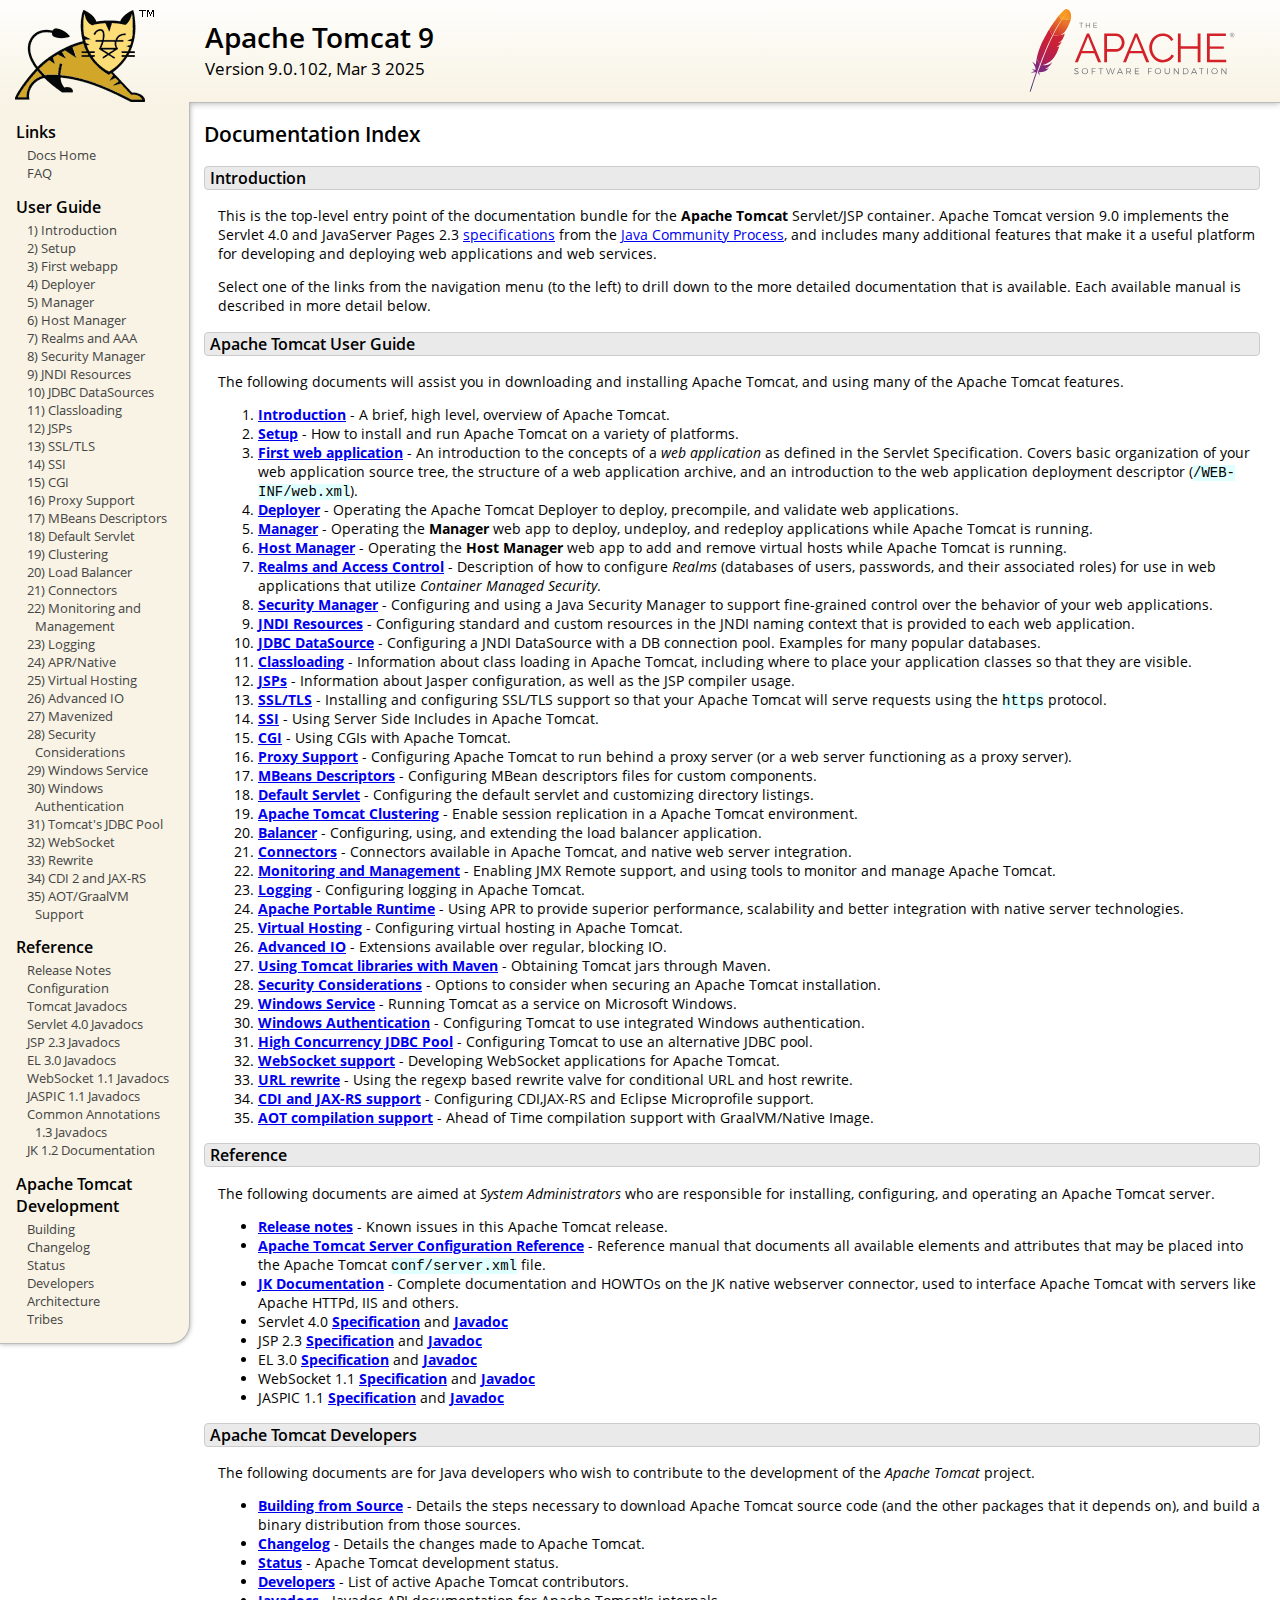
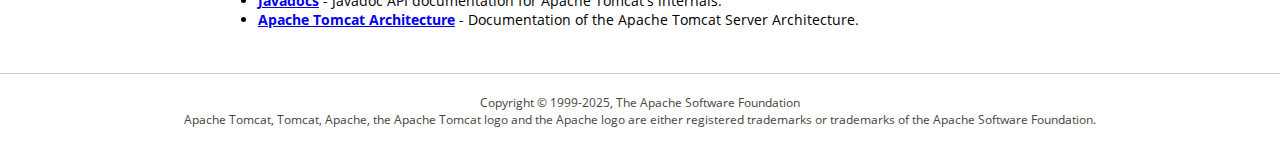
<file: apache-tomcat-9.0.102/apache-tomcat-9.0.102/webapps/docs/index.html>
<!DOCTYPE html SYSTEM "about:legacy-compat">
<html lang="en"><head><META http-equiv="Content-Type" content="text/html; charset=UTF-8"><link href="./images/docs-stylesheet.css" rel="stylesheet" type="text/css"><title>Apache Tomcat 9 (9.0.102) - Documentation Index</title><meta name="author" content="Craig R. McClanahan"><meta name="author" content="Remy Maucherat"><meta name="author" content="Yoav Shapira"></head><body><div id="wrapper"><header><div id="header"><div><div><div class="logo noPrint"><a href="https://tomcat.apache.org/"><img alt="Tomcat Home" src="./images/tomcat.png"></a></div><div style="height: 1px;"></div><div class="asfLogo noPrint"><a href="https://www.apache.org/" target="_blank"><img src="./images/asf-logo.svg" alt="The Apache Software Foundation" style="width: 266px; height: 83px;"></a></div><h1>Apache Tomcat 9</h1><div class="versionInfo">
            Version 9.0.102,
            <time datetime="2025-03-03">Mar 3 2025</time></div><div style="height: 1px;"></div><div style="clear: left;"></div></div></div></div></header><div id="middle"><div><div id="mainLeft" class="noprint"><div><nav><div><h2>Links</h2><ul><li><a href="index.html">Docs Home</a></li><li><a href="https://cwiki.apache.org/confluence/display/TOMCAT/FAQ">FAQ</a></li></ul></div><div><h2>User Guide</h2><ul><li><a href="introduction.html">1) Introduction</a></li><li><a href="setup.html">2) Setup</a></li><li><a href="appdev/index.html">3) First webapp</a></li><li><a href="deployer-howto.html">4) Deployer</a></li><li><a href="manager-howto.html">5) Manager</a></li><li><a href="host-manager-howto.html">6) Host Manager</a></li><li><a href="realm-howto.html">7) Realms and AAA</a></li><li><a href="security-manager-howto.html">8) Security Manager</a></li><li><a href="jndi-resources-howto.html">9) JNDI Resources</a></li><li><a href="jndi-datasource-examples-howto.html">10) JDBC DataSources</a></li><li><a href="class-loader-howto.html">11) Classloading</a></li><li><a href="jasper-howto.html">12) JSPs</a></li><li><a href="ssl-howto.html">13) SSL/TLS</a></li><li><a href="ssi-howto.html">14) SSI</a></li><li><a href="cgi-howto.html">15) CGI</a></li><li><a href="proxy-howto.html">16) Proxy Support</a></li><li><a href="mbeans-descriptors-howto.html">17) MBeans Descriptors</a></li><li><a href="default-servlet.html">18) Default Servlet</a></li><li><a href="cluster-howto.html">19) Clustering</a></li><li><a href="balancer-howto.html">20) Load Balancer</a></li><li><a href="connectors.html">21) Connectors</a></li><li><a href="monitoring.html">22) Monitoring and Management</a></li><li><a href="logging.html">23) Logging</a></li><li><a href="apr.html">24) APR/Native</a></li><li><a href="virtual-hosting-howto.html">25) Virtual Hosting</a></li><li><a href="aio.html">26) Advanced IO</a></li><li><a href="maven-jars.html">27) Mavenized</a></li><li><a href="security-howto.html">28) Security Considerations</a></li><li><a href="windows-service-howto.html">29) Windows Service</a></li><li><a href="windows-auth-howto.html">30) Windows Authentication</a></li><li><a href="jdbc-pool.html">31) Tomcat's JDBC Pool</a></li><li><a href="web-socket-howto.html">32) WebSocket</a></li><li><a href="rewrite.html">33) Rewrite</a></li><li><a href="cdi.html">34) CDI 2 and JAX-RS</a></li><li><a href="graal.html">35) AOT/GraalVM Support</a></li></ul></div><div><h2>Reference</h2><ul><li><a href="RELEASE-NOTES.txt">Release Notes</a></li><li><a href="config/index.html">Configuration</a></li><li><a href="api/index.html">Tomcat Javadocs</a></li><li><a href="servletapi/index.html">Servlet 4.0 Javadocs</a></li><li><a href="jspapi/index.html">JSP 2.3 Javadocs</a></li><li><a href="elapi/index.html">EL 3.0 Javadocs</a></li><li><a href="websocketapi/index.html">WebSocket 1.1 Javadocs</a></li><li><a href="jaspicapi/index.html">JASPIC 1.1 Javadocs</a></li><li><a href="annotationapi/index.html">Common Annotations 1.3 Javadocs</a></li><li><a href="https://tomcat.apache.org/connectors-doc/">JK 1.2 Documentation</a></li></ul></div><div><h2>Apache Tomcat Development</h2><ul><li><a href="building.html">Building</a></li><li><a href="changelog.html">Changelog</a></li><li><a href="https://cwiki.apache.org/confluence/display/TOMCAT/Tomcat+Versions">Status</a></li><li><a href="developers.html">Developers</a></li><li><a href="architecture/index.html">Architecture</a></li><li><a href="tribes/introduction.html">Tribes</a></li></ul></div></nav></div></div><div id="mainRight"><div id="content"><h2>Documentation Index</h2><h3 id="Introduction">Introduction</h3><div class="text">

<p>This is the top-level entry point of the documentation bundle for the
<strong>Apache Tomcat</strong> Servlet/JSP container.  Apache Tomcat version
9.0 implements the Servlet 4.0 and JavaServer Pages 2.3
<a href="https://cwiki.apache.org/confluence/display/TOMCAT/Specifications">specifications</a> from the
<a href="https://www.jcp.org">Java Community Process</a>, and includes many
additional features that make it a useful platform for developing and deploying
web applications and web services.</p>

<p>Select one of the links from the navigation menu (to the left) to drill
down to the more detailed documentation that is available.  Each available
manual is described in more detail below.</p>

</div><h3 id="Apache_Tomcat_User_Guide">Apache Tomcat User Guide</h3><div class="text">

<p>The following documents will assist you in downloading and installing
Apache Tomcat, and using many of the Apache Tomcat features.</p>

<ol>
<li><a href="introduction.html"><strong>Introduction</strong></a> - A
    brief, high level, overview of Apache Tomcat.</li>
<li><a href="setup.html"><strong>Setup</strong></a> - How to install and run
    Apache Tomcat on a variety of platforms.</li>
<li><a href="appdev/index.html"><strong>First web application</strong></a>
    - An introduction to the concepts of a <em>web application</em> as defined
    in the Servlet Specification.  Covers basic organization of your web application
    source tree, the structure of a web application archive, and an
    introduction to the web application deployment descriptor
    (<code>/WEB-INF/web.xml</code>).</li>
<li><a href="deployer-howto.html"><strong>Deployer</strong></a> -
    Operating the Apache Tomcat Deployer to deploy, precompile, and validate web
    applications.</li>
<li><a href="manager-howto.html"><strong>Manager</strong></a> -
    Operating the <strong>Manager</strong> web app to deploy, undeploy, and
    redeploy applications while Apache Tomcat is running.</li>
<li><a href="host-manager-howto.html"><strong>Host Manager</strong></a> -
    Operating the <strong>Host Manager</strong> web app to add and remove
    virtual hosts while Apache Tomcat is running.</li>
<li><a href="realm-howto.html"><strong>Realms and Access Control</strong></a>
    - Description of how to configure <em>Realms</em> (databases of users,
    passwords, and their associated roles) for use in web applications that
    utilize <em>Container Managed Security</em>.</li>
<li><a href="security-manager-howto.html"><strong>Security Manager</strong></a>
    - Configuring and using a Java Security Manager to
    support fine-grained control over the behavior of your web applications.
    </li>
<li><a href="jndi-resources-howto.html"><strong>JNDI Resources</strong></a>
    - Configuring standard and custom resources in the JNDI naming context
    that is provided to each web application.</li>
<li><a href="jndi-datasource-examples-howto.html">
    <strong>JDBC DataSource</strong></a>
    - Configuring a JNDI DataSource with a DB connection pool.
    Examples for many popular databases.</li>
<li><a href="class-loader-howto.html"><strong>Classloading</strong></a>
    - Information about class loading in Apache Tomcat, including where to place
    your application classes so that they are visible.</li>
<li><a href="jasper-howto.html"><strong>JSPs</strong></a>
    - Information about Jasper configuration, as well as the JSP compiler
    usage.</li>
<li><a href="ssl-howto.html"><strong>SSL/TLS</strong></a> -
    Installing and configuring SSL/TLS support so that your Apache Tomcat will
    serve requests using the <code>https</code> protocol.</li>
<li><a href="ssi-howto.html"><strong>SSI</strong></a> -
    Using Server Side Includes in Apache Tomcat.</li>
<li><a href="cgi-howto.html"><strong>CGI</strong></a> -
    Using CGIs with Apache Tomcat.</li>
<li><a href="proxy-howto.html"><strong>Proxy Support</strong></a> -
    Configuring Apache Tomcat to run behind a proxy server (or a web server
    functioning as a proxy server).</li>
<li><a href="mbeans-descriptors-howto.html"><strong>MBeans Descriptors</strong></a> -
    Configuring MBean descriptors files for custom components.</li>
<li><a href="default-servlet.html"><strong>Default Servlet</strong></a> -
    Configuring the default servlet and customizing directory listings.</li>
<li><a href="cluster-howto.html"><strong>Apache Tomcat Clustering</strong></a> -
    Enable session replication in a Apache Tomcat environment.</li>
<li><a href="balancer-howto.html"><strong>Balancer</strong></a> -
    Configuring, using, and extending the load balancer application.</li>
<li><a href="connectors.html"><strong>Connectors</strong></a> -
    Connectors available in Apache Tomcat, and native web server integration.</li>
<li><a href="monitoring.html"><strong>Monitoring and Management</strong></a> -
    Enabling JMX Remote support, and using tools to monitor and manage Apache Tomcat.</li>
<li><a href="logging.html"><strong>Logging</strong></a> -
    Configuring logging in Apache Tomcat.</li>
<li><a href="apr.html"><strong>Apache Portable Runtime</strong></a> -
    Using APR to provide superior performance, scalability and better
    integration with native server technologies.</li>
<li><a href="virtual-hosting-howto.html"><strong>Virtual Hosting</strong></a> -
    Configuring virtual hosting in Apache Tomcat.</li>
<li><a href="aio.html"><strong>Advanced IO</strong></a> -
    Extensions available over regular, blocking IO.</li>
<li><a href="maven-jars.html"><strong>Using Tomcat libraries with Maven</strong></a> -
    Obtaining Tomcat jars through Maven.</li>
<li><a href="security-howto.html"><strong>Security Considerations</strong></a> -
    Options to consider when securing an Apache Tomcat installation.</li>
<li><a href="windows-service-howto.html"><strong>Windows Service</strong></a> -
    Running Tomcat as a service on Microsoft Windows.</li>
<li><a href="windows-auth-howto.html"><strong>Windows Authentication</strong></a> -
    Configuring Tomcat to use integrated Windows authentication.</li>
<li><a href="jdbc-pool.html"><strong>High Concurrency JDBC Pool</strong></a> -
    Configuring Tomcat to use an alternative JDBC pool.</li>
<li><a href="web-socket-howto.html"><strong>WebSocket support</strong></a> -
    Developing WebSocket applications for Apache Tomcat.</li>
<li><a href="rewrite.html"><strong>URL rewrite</strong></a> -
    Using the regexp based rewrite valve for conditional URL and host rewrite.</li>
<li><a href="cdi.html"><strong>CDI and JAX-RS support</strong></a> -
    Configuring CDI,JAX-RS and Eclipse Microprofile support.</li>
<li><a href="graal.html"><strong>AOT compilation support</strong></a> -
    Ahead of Time compilation support with GraalVM/Native Image.</li>
</ol>

</div><h3 id="Reference">Reference</h3><div class="text">

<p>The following documents are aimed at <em>System Administrators</em> who
are responsible for installing, configuring, and operating an Apache Tomcat server.
</p>
<ul>
<li><a href="RELEASE-NOTES.txt"><strong>Release notes</strong></a>
    - Known issues in this Apache Tomcat release.
    </li>
<li><a href="config/index.html"><strong>Apache Tomcat Server Configuration Reference</strong></a>
    - Reference manual that documents all available elements and attributes
      that may be placed into the Apache Tomcat <code>conf/server.xml</code> file.
    </li>
<li><a href="https://tomcat.apache.org/connectors-doc/index.html"><strong>JK Documentation</strong></a>
    - Complete documentation and HOWTOs on the JK native webserver connector,
      used to interface Apache Tomcat with servers like Apache HTTPd, IIS
      and others.</li>
<li>Servlet 4.0
    <a href="https://jcp.org/aboutJava/communityprocess/final/jsr369/index.html">
    <strong>Specification</strong></a> and
    <a href="https://javaee.github.io/javaee-spec/javadocs/javax/servlet/package-summary.html">
    <strong>Javadoc</strong></a>
    </li>
<li>JSP 2.3
    <a href="https://jcp.org/aboutJava/communityprocess/mrel/jsr245/index2.html">
    <strong>Specification</strong></a> and
    <a href="http://docs.oracle.com/javaee/7/api/javax/servlet/jsp/package-summary.html">
    <strong>Javadoc</strong></a>
    </li>
<li>EL 3.0
    <a href="https://jcp.org/aboutJava/communityprocess/final/jsr341/index.html">
    <strong>Specification</strong></a> and
    <a href="http://docs.oracle.com/javaee/7/api/javax/el/package-summary.html">
    <strong>Javadoc</strong></a>
    </li>
<li>WebSocket 1.1
    <a href="https://jcp.org/aboutJava/communityprocess/mrel/jsr356/index.html">
    <strong>Specification</strong></a> and
    <a href="http://docs.oracle.com/javaee/7/api/javax/websocket/package-summary.html">
    <strong>Javadoc</strong></a>
    </li>
<li>JASPIC 1.1
    <a href="https://jcp.org/aboutJava/communityprocess/mrel/jsr196/index.html">
    <strong>Specification</strong></a> and
    <a href="http://docs.oracle.com/javaee/7/api/javax/security/auth/message/package-summary.html">
    <strong>Javadoc</strong></a>
    </li>
</ul>

</div><h3 id="Apache_Tomcat_Developers">Apache Tomcat Developers</h3><div class="text">

<p>The following documents are for Java developers who wish to contribute to
the development of the <em>Apache Tomcat</em> project.</p>
<ul>
<li><a href="building.html"><strong>Building from Source</strong></a> -
    Details the steps necessary to download Apache Tomcat source code (and the
    other packages that it depends on), and build a binary distribution from
    those sources.
    </li>
<li><a href="changelog.html"><strong>Changelog</strong></a> - Details the
    changes made to Apache Tomcat.
    </li>
<li><a href="https://wiki.apache.org/tomcat/TomcatVersions"><strong>Status</strong></a> -
    Apache Tomcat development status.
    </li>
<li><a href="developers.html"><strong>Developers</strong></a> - List of active
    Apache Tomcat contributors.
    </li>
<li><a href="api/index.html"><strong>Javadocs</strong></a>
    - Javadoc API documentation for Apache Tomcat's internals.</li>
<li><a href="architecture/index.html"><strong>Apache Tomcat Architecture</strong></a>
    - Documentation of the Apache Tomcat Server Architecture.</li>
</ul>

</div></div></div></div></div><footer><div id="footer">
    Copyright &copy; 1999-2025, The Apache Software Foundation
    <br>
    Apache Tomcat, Tomcat, Apache, the Apache Tomcat logo and the Apache logo
    are either registered trademarks or trademarks of the Apache Software
    Foundation.
    </div></footer></div></body></html>
</file>
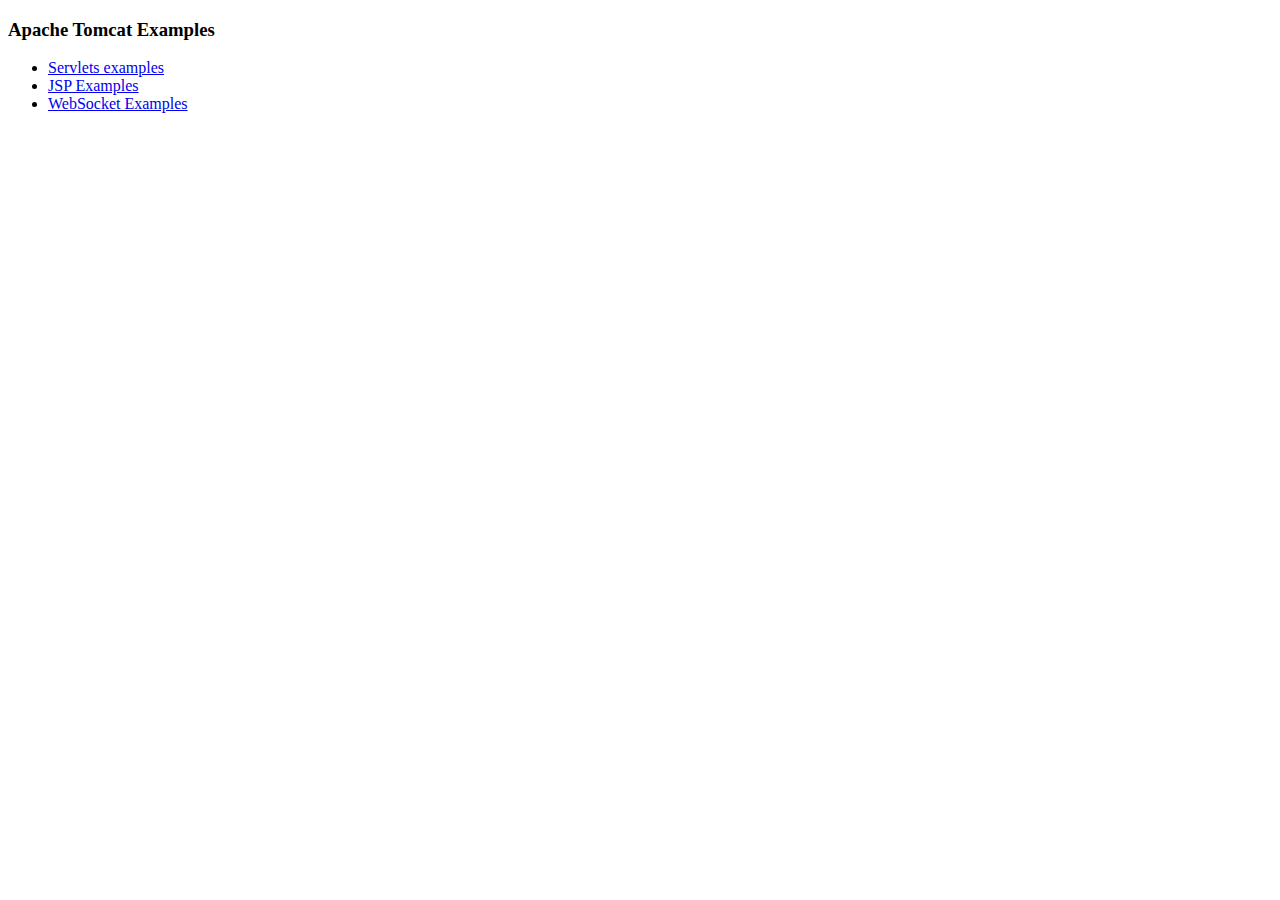
<file: apache-tomcat-9.0.102/apache-tomcat-9.0.102/webapps/examples/index.html>
<!--
  Licensed to the Apache Software Foundation (ASF) under one or more
  contributor license agreements.  See the NOTICE file distributed with
  this work for additional information regarding copyright ownership.
  The ASF licenses this file to You under the Apache License, Version 2.0
  (the "License"); you may not use this file except in compliance with
  the License.  You may obtain a copy of the License at

      http://www.apache.org/licenses/LICENSE-2.0

  Unless required by applicable law or agreed to in writing, software
  distributed under the License is distributed on an "AS IS" BASIS,
  WITHOUT WARRANTIES OR CONDITIONS OF ANY KIND, either express or implied.
  See the License for the specific language governing permissions and
  limitations under the License.
-->
<!DOCTYPE HTML><html lang="en"><head>
<meta charset="UTF-8">
<title>Apache Tomcat Examples</title>
</head>
<body>
<p>
<h3>Apache Tomcat Examples</H3>
<p></p>
<ul>
<li><a href="servlets">Servlets examples</a></li>
<li><a href="jsp">JSP Examples</a></li>
<li><a href="websocket/index.xhtml">WebSocket Examples</a></li>
</ul>
</body></html>
</file>
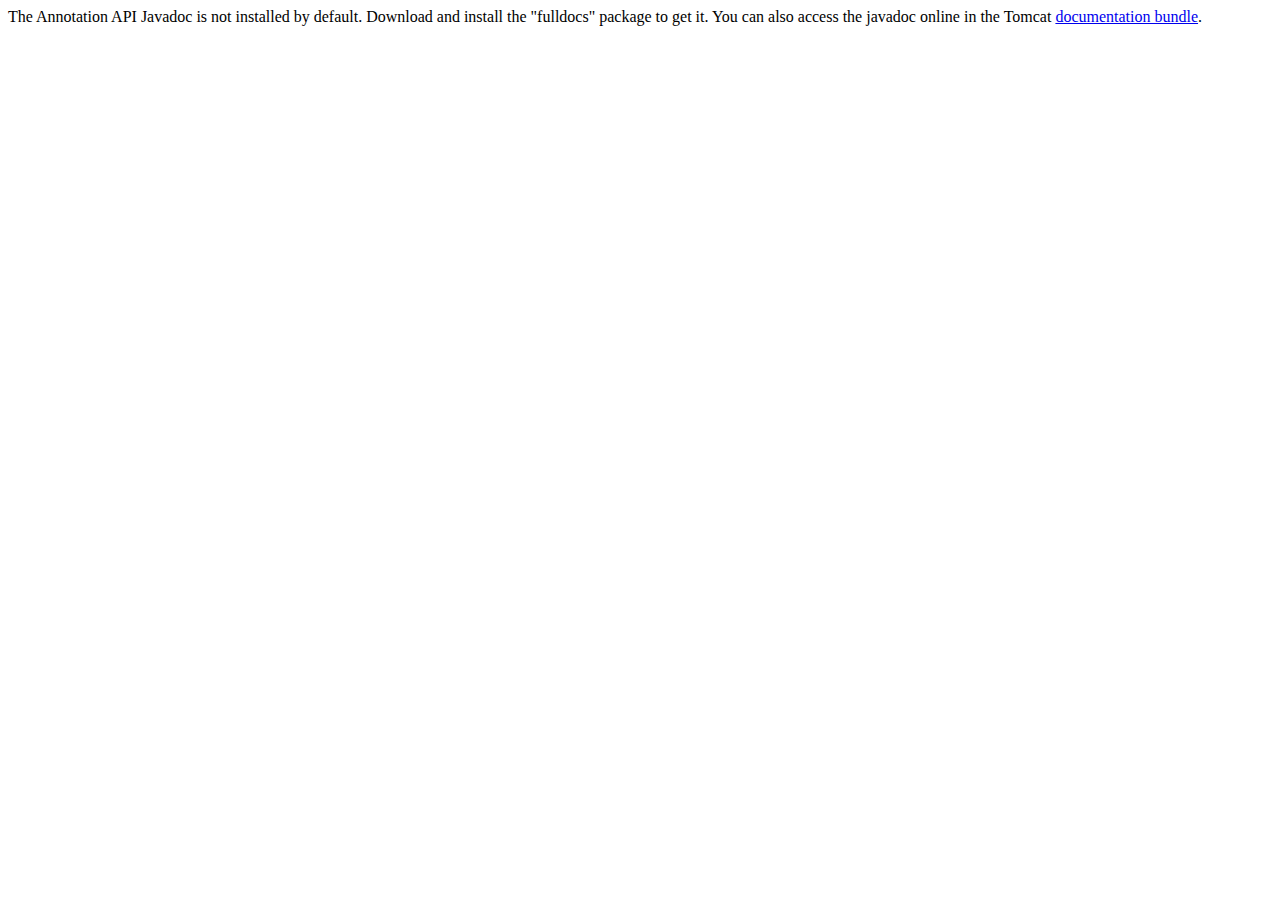
<file: apache-tomcat-9.0.102/apache-tomcat-9.0.102/webapps/docs/annotationapi/index.html>
<!--
  Licensed to the Apache Software Foundation (ASF) under one or more
  contributor license agreements.  See the NOTICE file distributed with
  this work for additional information regarding copyright ownership.
  The ASF licenses this file to You under the Apache License, Version 2.0
  (the "License"); you may not use this file except in compliance with
  the License.  You may obtain a copy of the License at

      http://www.apache.org/licenses/LICENSE-2.0

  Unless required by applicable law or agreed to in writing, software
  distributed under the License is distributed on an "AS IS" BASIS,
  WITHOUT WARRANTIES OR CONDITIONS OF ANY KIND, either express or implied.
  See the License for the specific language governing permissions and
  limitations under the License.
-->
<!DOCTYPE html>
<html>
<head>
    <meta charset="UTF-8" />
    <title>API docs</title>
</head>

<body>

The Annotation API Javadoc is not installed by default. Download and install
the "fulldocs" package to get it.

You can also access the javadoc online in the Tomcat
<a href="https://tomcat.apache.org/tomcat-9.0-doc/">
    documentation bundle</a>.

</body>
</html>
</file>
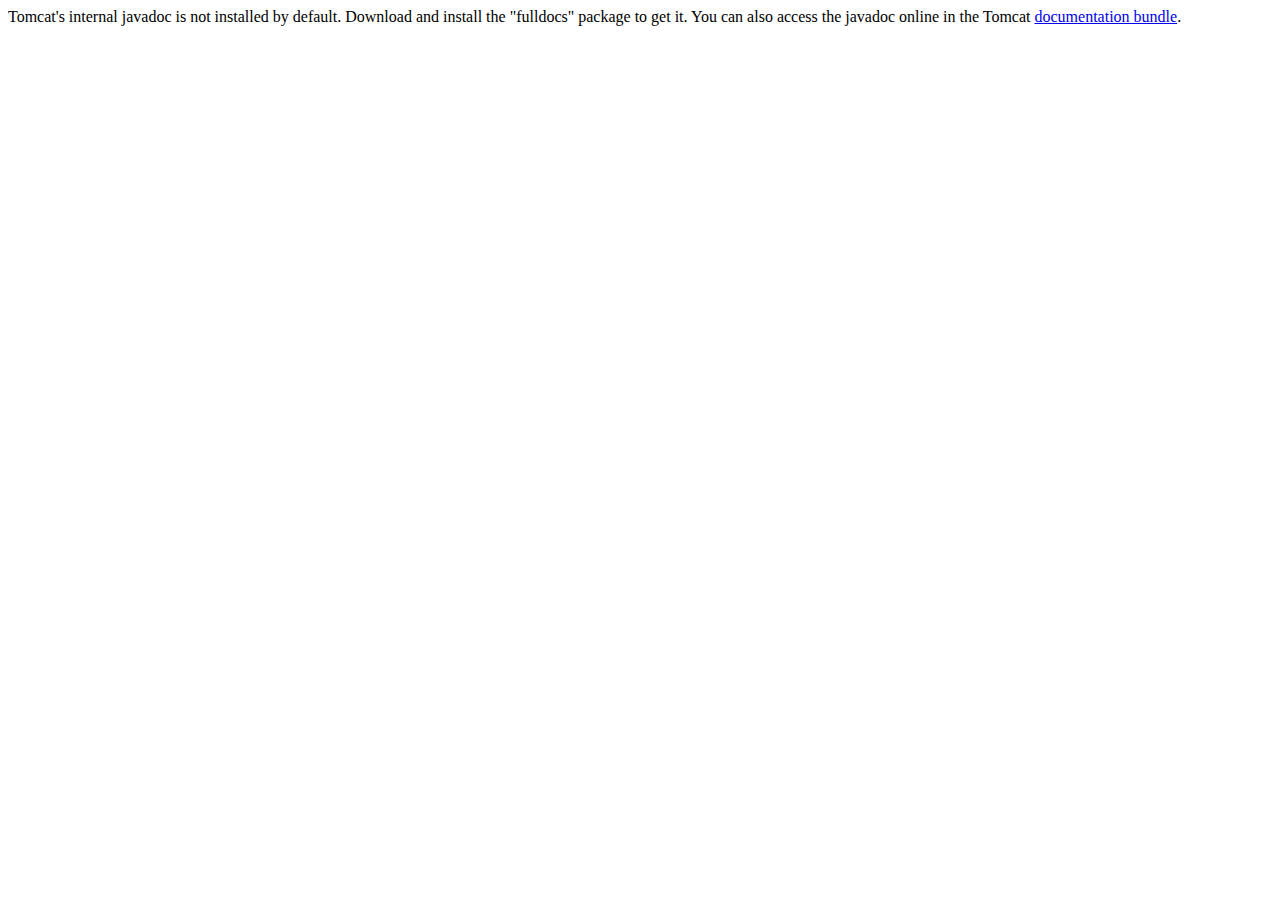
<file: apache-tomcat-9.0.102/apache-tomcat-9.0.102/webapps/docs/api/index.html>
<!--
  Licensed to the Apache Software Foundation (ASF) under one or more
  contributor license agreements.  See the NOTICE file distributed with
  this work for additional information regarding copyright ownership.
  The ASF licenses this file to You under the Apache License, Version 2.0
  (the "License"); you may not use this file except in compliance with
  the License.  You may obtain a copy of the License at

      http://www.apache.org/licenses/LICENSE-2.0

  Unless required by applicable law or agreed to in writing, software
  distributed under the License is distributed on an "AS IS" BASIS,
  WITHOUT WARRANTIES OR CONDITIONS OF ANY KIND, either express or implied.
  See the License for the specific language governing permissions and
  limitations under the License.
-->
<!DOCTYPE html>
<html>
    <head>
    <meta charset="UTF-8" />
    <title>API docs</title>
</head>

<body>

Tomcat's internal javadoc is not installed by default. Download and install
the "fulldocs" package to get it.

You can also access the javadoc online in the Tomcat
<a href="https://tomcat.apache.org/tomcat-9.0-doc/">
documentation bundle</a>.

</body>
</html>
</file>
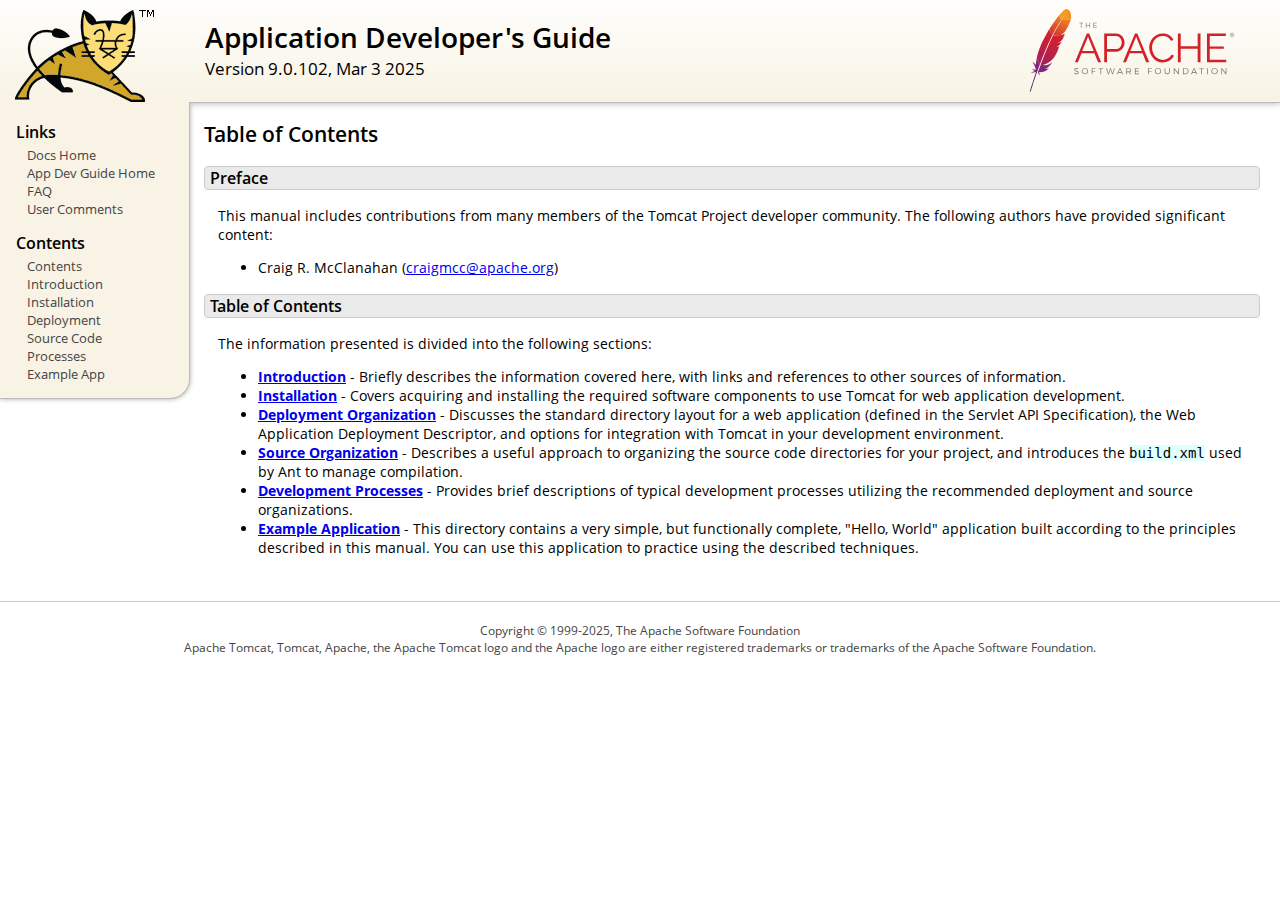
<file: apache-tomcat-9.0.102/apache-tomcat-9.0.102/webapps/docs/appdev/index.html>
<!DOCTYPE html SYSTEM "about:legacy-compat">
<html lang="en"><head><META http-equiv="Content-Type" content="text/html; charset=UTF-8"><link href="../images/docs-stylesheet.css" rel="stylesheet" type="text/css"><title>Application Developer's Guide (9.0.102) - Table of Contents</title><meta name="author" content="Craig R. McClanahan"></head><body><div id="wrapper"><header><div id="header"><div><div><div class="logo noPrint"><a href="https://tomcat.apache.org/"><img alt="Tomcat Home" src="../images/tomcat.png"></a></div><div style="height: 1px;"></div><div class="asfLogo noPrint"><a href="https://www.apache.org/" target="_blank"><img src="../images/asf-logo.svg" alt="The Apache Software Foundation" style="width: 266px; height: 83px;"></a></div><h1>Application Developer's Guide</h1><div class="versionInfo">
            Version 9.0.102,
            <time datetime="2025-03-03">Mar 3 2025</time></div><div style="height: 1px;"></div><div style="clear: left;"></div></div></div></div></header><div id="middle"><div><div id="mainLeft" class="noprint"><div><nav><div><h2>Links</h2><ul><li><a href="../index.html">Docs Home</a></li><li><a href="index.html">App Dev Guide Home</a></li><li><a href="https://cwiki.apache.org/confluence/display/TOMCAT/FAQ">FAQ</a></li><li><a href="#comments_section">User Comments</a></li></ul></div><div><h2>Contents</h2><ul><li><a href="index.html">Contents</a></li><li><a href="introduction.html">Introduction</a></li><li><a href="installation.html">Installation</a></li><li><a href="deployment.html">Deployment</a></li><li><a href="source.html">Source Code</a></li><li><a href="processes.html">Processes</a></li><li><a href="sample/">Example App</a></li></ul></div></nav></div></div><div id="mainRight"><div id="content"><h2>Table of Contents</h2><h3 id="Preface">Preface</h3><div class="text">

<p>This manual includes contributions from many members of the Tomcat Project
developer community.  The following authors have provided significant content:
</p>
<ul>
<li>Craig R. McClanahan
    (<a href="mailto:craigmcc@apache.org">craigmcc@apache.org</a>)</li>
</ul>

</div><h3 id="Table_of_Contents">Table of Contents</h3><div class="text">

<p>The information presented is divided into the following sections:</p>
<ul>
<li><a href="introduction.html"><strong>Introduction</strong></a> -
    Briefly describes the information covered here, with
    links and references to other sources of information.</li>
<li><a href="installation.html"><strong>Installation</strong></a> -
    Covers acquiring and installing the required software
    components to use Tomcat for web application development.</li>
<li><a href="deployment.html"><strong>Deployment Organization</strong></a> -
    Discusses the standard directory layout for a web application
    (defined in the Servlet API Specification), the Web Application
    Deployment Descriptor, and options for integration with Tomcat
    in your development environment.</li>
<li><a href="source.html"><strong>Source Organization</strong></a> -
    Describes a useful approach to organizing the source code
    directories for your project, and introduces the
    <code>build.xml</code> used by Ant to manage compilation.</li>
<li><a href="processes.html"><strong>Development Processes</strong></a> -
    Provides brief descriptions of typical development processes
    utilizing the recommended deployment and source organizations.</li>
<li><a href="sample/" target="_blank"><strong>Example Application</strong></a> -
    This directory contains a very simple, but functionally complete,
    "Hello, World" application built according to the principles
    described in this manual.  You can use this application to
    practice using the described techniques.</li>
</ul>

</div></div></div></div></div><footer><div id="footer">
    Copyright &copy; 1999-2025, The Apache Software Foundation
    <br>
    Apache Tomcat, Tomcat, Apache, the Apache Tomcat logo and the Apache logo
    are either registered trademarks or trademarks of the Apache Software
    Foundation.
    </div></footer></div></body></html>
</file>
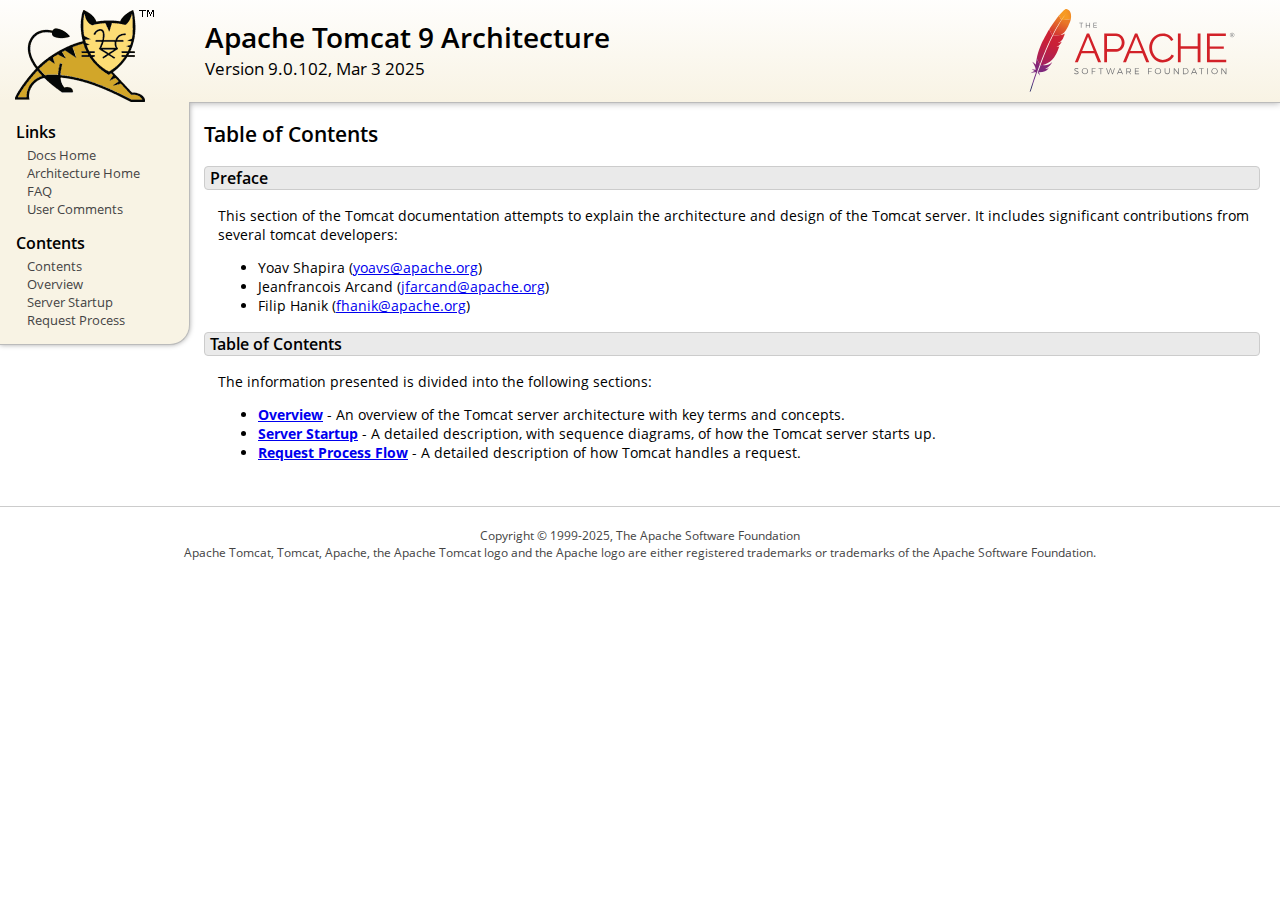
<file: apache-tomcat-9.0.102/apache-tomcat-9.0.102/webapps/docs/architecture/index.html>
<!DOCTYPE html SYSTEM "about:legacy-compat">
<html lang="en"><head><META http-equiv="Content-Type" content="text/html; charset=UTF-8"><link href="../images/docs-stylesheet.css" rel="stylesheet" type="text/css"><title>Apache Tomcat 9 Architecture (9.0.102) - Table of Contents</title><meta name="author" content="Yoav Shapira"></head><body><div id="wrapper"><header><div id="header"><div><div><div class="logo noPrint"><a href="https://tomcat.apache.org/"><img alt="Tomcat Home" src="../images/tomcat.png"></a></div><div style="height: 1px;"></div><div class="asfLogo noPrint"><a href="https://www.apache.org/" target="_blank"><img src="../images/asf-logo.svg" alt="The Apache Software Foundation" style="width: 266px; height: 83px;"></a></div><h1>Apache Tomcat 9 Architecture</h1><div class="versionInfo">
            Version 9.0.102,
            <time datetime="2025-03-03">Mar 3 2025</time></div><div style="height: 1px;"></div><div style="clear: left;"></div></div></div></div></header><div id="middle"><div><div id="mainLeft" class="noprint"><div><nav><div><h2>Links</h2><ul><li><a href="../index.html">Docs Home</a></li><li><a href="index.html">Architecture Home</a></li><li><a href="https://cwiki.apache.org/confluence/display/TOMCAT/FAQ">FAQ</a></li><li><a href="#comments_section">User Comments</a></li></ul></div><div><h2>Contents</h2><ul><li><a href="index.html">Contents</a></li><li><a href="overview.html">Overview</a></li><li><a href="startup.html">Server Startup</a></li><li><a href="requestProcess.html">Request Process</a></li></ul></div></nav></div></div><div id="mainRight"><div id="content"><h2>Table of Contents</h2><h3 id="Preface">Preface</h3><div class="text">

<p>This section of the Tomcat documentation attempts to explain
the architecture and design of the Tomcat server.  It includes significant
contributions from several tomcat developers:
</p>
<ul>
<li>Yoav Shapira
    (<a href="mailto:yoavs@apache.org">yoavs@apache.org</a>)</li>
<li>Jeanfrancois Arcand
    (<a href="mailto:jfarcand@apache.org">jfarcand@apache.org</a>)</li>
<li>Filip Hanik
    (<a href="mailto:fhanik@apache.org">fhanik@apache.org</a>)</li>
</ul>

</div><h3 id="Table_of_Contents">Table of Contents</h3><div class="text">

<p>The information presented is divided into the following sections:</p>
<ul>
<li><a href="overview.html"><strong>Overview</strong></a> -
    An overview of the Tomcat server architecture with key terms
    and concepts.</li>
<li><a href="startup.html"><strong>Server Startup</strong></a> -
    A detailed description, with sequence diagrams, of how the Tomcat
    server starts up.</li>
<li><a href="requestProcess.html"><strong>Request Process Flow</strong></a> -
    A detailed description of how Tomcat handles a request.</li>
</ul>

</div></div></div></div></div><footer><div id="footer">
    Copyright &copy; 1999-2025, The Apache Software Foundation
    <br>
    Apache Tomcat, Tomcat, Apache, the Apache Tomcat logo and the Apache logo
    are either registered trademarks or trademarks of the Apache Software
    Foundation.
    </div></footer></div></body></html>
</file>
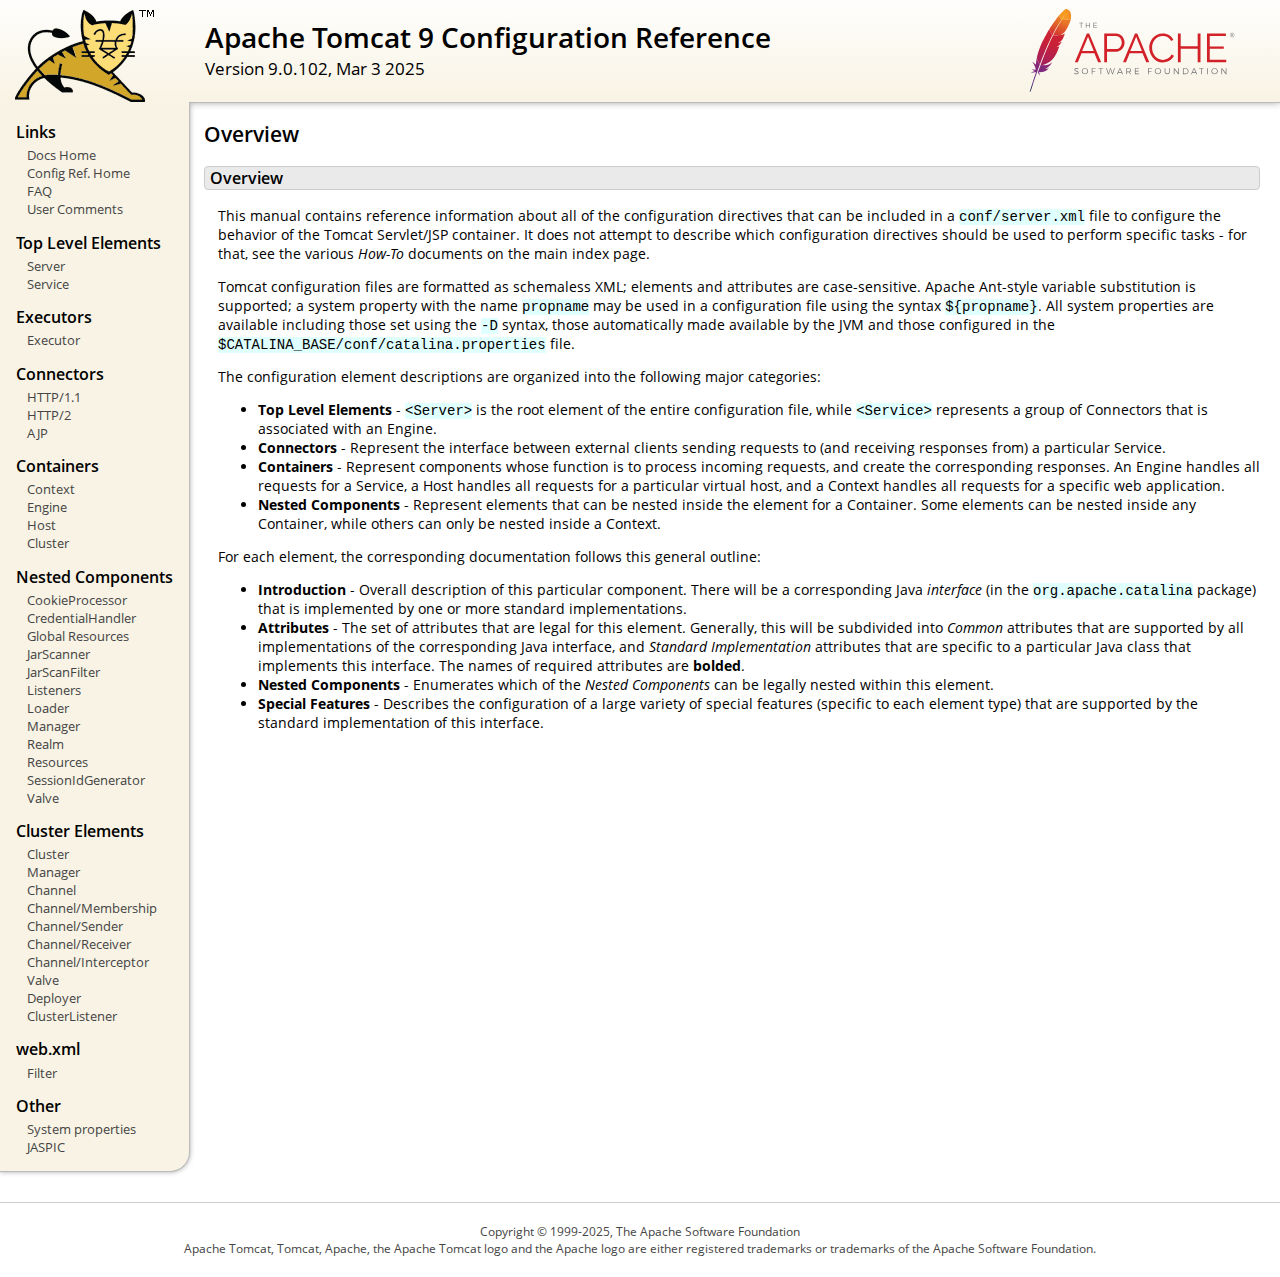
<file: apache-tomcat-9.0.102/apache-tomcat-9.0.102/webapps/docs/config/index.html>
<!DOCTYPE html SYSTEM "about:legacy-compat">
<html lang="en"><head><META http-equiv="Content-Type" content="text/html; charset=UTF-8"><link href="../images/docs-stylesheet.css" rel="stylesheet" type="text/css"><title>Apache Tomcat 9 Configuration Reference (9.0.102) - Overview</title><meta name="author" content="Craig R. McClanahan"></head><body><div id="wrapper"><header><div id="header"><div><div><div class="logo noPrint"><a href="https://tomcat.apache.org/"><img alt="Tomcat Home" src="../images/tomcat.png"></a></div><div style="height: 1px;"></div><div class="asfLogo noPrint"><a href="https://www.apache.org/" target="_blank"><img src="../images/asf-logo.svg" alt="The Apache Software Foundation" style="width: 266px; height: 83px;"></a></div><h1>Apache Tomcat 9 Configuration Reference</h1><div class="versionInfo">
            Version 9.0.102,
            <time datetime="2025-03-03">Mar 3 2025</time></div><div style="height: 1px;"></div><div style="clear: left;"></div></div></div></div></header><div id="middle"><div><div id="mainLeft" class="noprint"><div><nav><div><h2>Links</h2><ul><li><a href="../index.html">Docs Home</a></li><li><a href="index.html">Config Ref. Home</a></li><li><a href="https://cwiki.apache.org/confluence/display/TOMCAT/FAQ">FAQ</a></li><li><a href="#comments_section">User Comments</a></li></ul></div><div><h2>Top Level Elements</h2><ul><li><a href="server.html">Server</a></li><li><a href="service.html">Service</a></li></ul></div><div><h2>Executors</h2><ul><li><a href="executor.html">Executor</a></li></ul></div><div><h2>Connectors</h2><ul><li><a href="http.html">HTTP/1.1</a></li><li><a href="http2.html">HTTP/2</a></li><li><a href="ajp.html">AJP</a></li></ul></div><div><h2>Containers</h2><ul><li><a href="context.html">Context</a></li><li><a href="engine.html">Engine</a></li><li><a href="host.html">Host</a></li><li><a href="cluster.html">Cluster</a></li></ul></div><div><h2>Nested Components</h2><ul><li><a href="cookie-processor.html">CookieProcessor</a></li><li><a href="credentialhandler.html">CredentialHandler</a></li><li><a href="globalresources.html">Global Resources</a></li><li><a href="jar-scanner.html">JarScanner</a></li><li><a href="jar-scan-filter.html">JarScanFilter</a></li><li><a href="listeners.html">Listeners</a></li><li><a href="loader.html">Loader</a></li><li><a href="manager.html">Manager</a></li><li><a href="realm.html">Realm</a></li><li><a href="resources.html">Resources</a></li><li><a href="sessionidgenerator.html">SessionIdGenerator</a></li><li><a href="valve.html">Valve</a></li></ul></div><div><h2>Cluster Elements</h2><ul><li><a href="cluster.html">Cluster</a></li><li><a href="cluster-manager.html">Manager</a></li><li><a href="cluster-channel.html">Channel</a></li><li><a href="cluster-membership.html">Channel/Membership</a></li><li><a href="cluster-sender.html">Channel/Sender</a></li><li><a href="cluster-receiver.html">Channel/Receiver</a></li><li><a href="cluster-interceptor.html">Channel/Interceptor</a></li><li><a href="cluster-valve.html">Valve</a></li><li><a href="cluster-deployer.html">Deployer</a></li><li><a href="cluster-listener.html">ClusterListener</a></li></ul></div><div><h2>web.xml</h2><ul><li><a href="filter.html">Filter</a></li></ul></div><div><h2>Other</h2><ul><li><a href="systemprops.html">System properties</a></li><li><a href="jaspic.html">JASPIC</a></li></ul></div></nav></div></div><div id="mainRight"><div id="content"><h2>Overview</h2><h3 id="Overview">Overview</h3><div class="text">

<p>This manual contains reference information about all of the configuration
directives that can be included in a <code>conf/server.xml</code> file to
configure the behavior of the Tomcat Servlet/JSP container.  It does not
attempt to describe which configuration directives should be used to perform
specific tasks - for that, see the various <em>How-To</em> documents on the
main index page.</p>

<p>Tomcat configuration files are formatted as schemaless XML; elements and
attributes are case-sensitive. Apache Ant-style variable substitution
is supported; a system property with the name <code>propname</code> may be
used in a configuration file using the syntax <code>${propname}</code>. All
system properties are available including those set using the <code>-D</code>
syntax, those automatically made available by the JVM and those configured in
the <code>$CATALINA_BASE/conf/catalina.properties</code> file.
</p>

<p>The configuration element descriptions are organized into the following
major categories:</p>
<ul>
<li><strong>Top Level Elements</strong> - <code>&lt;Server&gt;</code> is the
    root element of the entire configuration file, while
    <code>&lt;Service&gt;</code> represents a group of Connectors that is
    associated with an Engine.</li>
<li><strong>Connectors</strong> - Represent the interface between external
    clients sending requests to (and receiving responses from) a particular
    Service.</li>
<li><strong>Containers</strong> - Represent components whose function is to
    process incoming requests, and create the corresponding responses.
    An Engine handles all requests for a Service, a Host handles all requests
    for a particular virtual host, and a Context handles all requests for a
    specific web application.</li>
<li><strong>Nested Components</strong> - Represent elements that can be
    nested inside the element for a Container.  Some elements can be nested
    inside any Container, while others can only be nested inside a
    Context.</li>
</ul>

<p>For each element, the corresponding documentation follows this general
outline:</p>
<ul>
<li><strong>Introduction</strong> - Overall description of this particular
    component.  There will be a corresponding Java <em>interface</em> (in
    the <code>org.apache.catalina</code> package) that is implemented by one
    or more standard implementations.</li>
<li><strong>Attributes</strong> - The set of attributes that are legal for
    this element.  Generally, this will be subdivided into <em>Common</em>
    attributes that are supported by all implementations of the corresponding
    Java interface, and <em>Standard Implementation</em> attributes that are
    specific to a particular Java class that implements this interface.
    The names of required attributes are <strong>bolded</strong>.</li>
<li><strong>Nested Components</strong> - Enumerates which of the <em>Nested
    Components</em> can be legally nested within this element.</li>
<li><strong>Special Features</strong> - Describes the configuration of a large
    variety of special features (specific to each element type) that are
    supported by the standard implementation of this interface.</li>
</ul>

</div></div></div></div></div><footer><div id="footer">
    Copyright &copy; 1999-2025, The Apache Software Foundation
    <br>
    Apache Tomcat, Tomcat, Apache, the Apache Tomcat logo and the Apache logo
    are either registered trademarks or trademarks of the Apache Software
    Foundation.
    </div></footer></div></body></html>
</file>
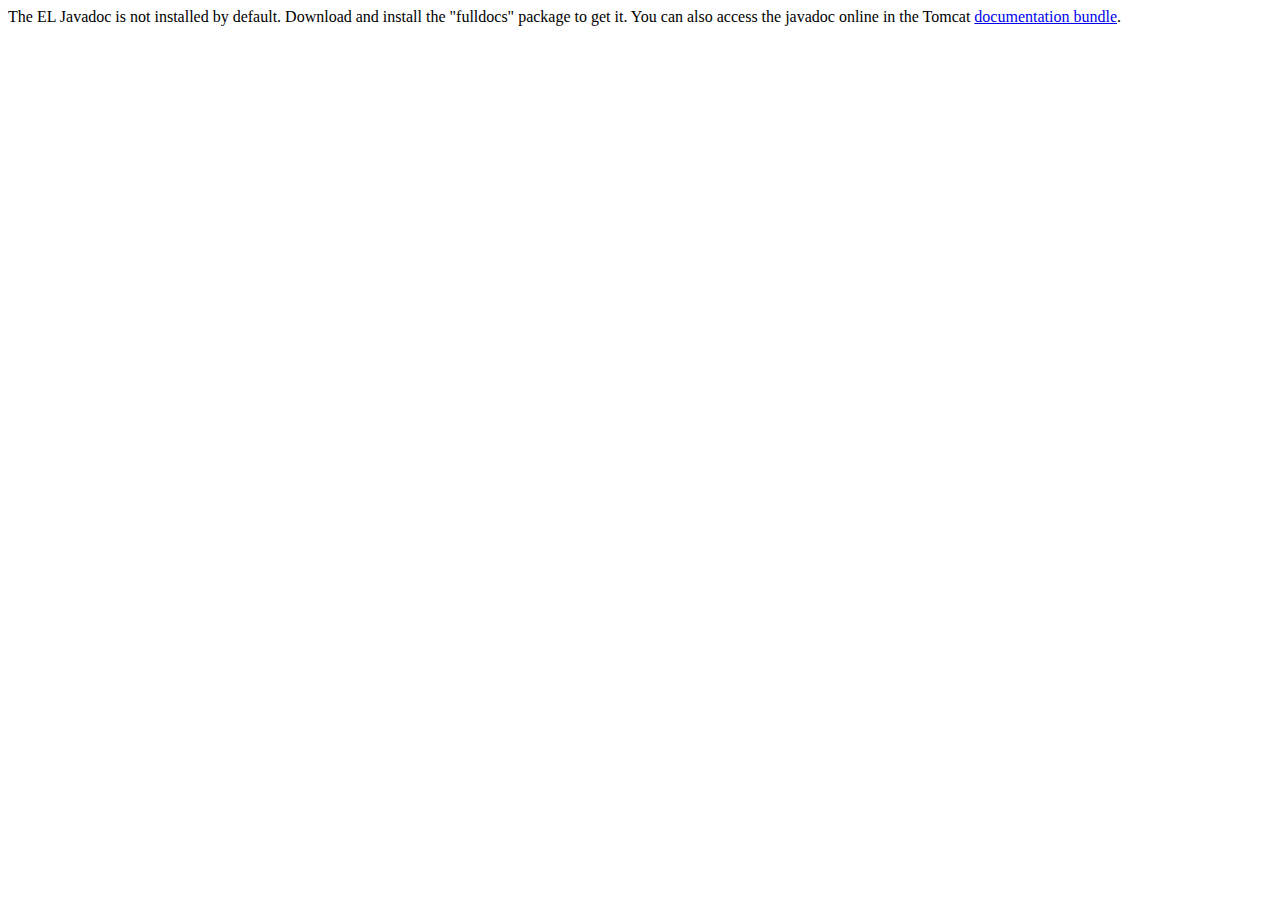
<file: apache-tomcat-9.0.102/apache-tomcat-9.0.102/webapps/docs/elapi/index.html>
<!--
  Licensed to the Apache Software Foundation (ASF) under one or more
  contributor license agreements.  See the NOTICE file distributed with
  this work for additional information regarding copyright ownership.
  The ASF licenses this file to You under the Apache License, Version 2.0
  (the "License"); you may not use this file except in compliance with
  the License.  You may obtain a copy of the License at

      http://www.apache.org/licenses/LICENSE-2.0

  Unless required by applicable law or agreed to in writing, software
  distributed under the License is distributed on an "AS IS" BASIS,
  WITHOUT WARRANTIES OR CONDITIONS OF ANY KIND, either express or implied.
  See the License for the specific language governing permissions and
  limitations under the License.
-->
<!DOCTYPE html>
<html>
    <head>
    <meta charset="UTF-8" />
    <title>API docs</title>
</head>

<body>

The EL Javadoc is not installed by default. Download and install
the "fulldocs" package to get it.

You can also access the javadoc online in the Tomcat
<a href="https://tomcat.apache.org/tomcat-9.0-doc/">
documentation bundle</a>.

</body>
</html>
</file>
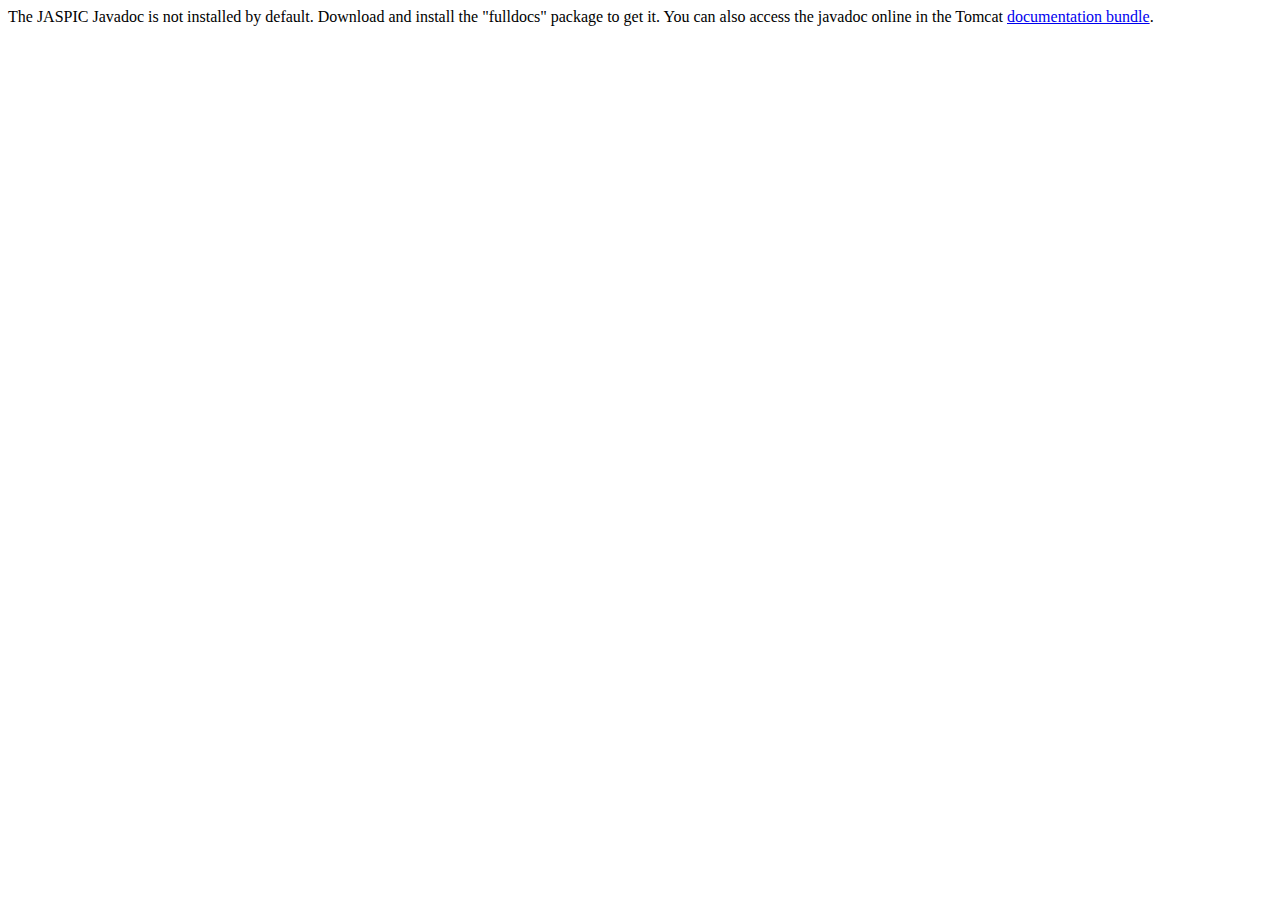
<file: apache-tomcat-9.0.102/apache-tomcat-9.0.102/webapps/docs/jaspicapi/index.html>
<!--
  Licensed to the Apache Software Foundation (ASF) under one or more
  contributor license agreements.  See the NOTICE file distributed with
  this work for additional information regarding copyright ownership.
  The ASF licenses this file to You under the Apache License, Version 2.0
  (the "License"); you may not use this file except in compliance with
  the License.  You may obtain a copy of the License at

      http://www.apache.org/licenses/LICENSE-2.0

  Unless required by applicable law or agreed to in writing, software
  distributed under the License is distributed on an "AS IS" BASIS,
  WITHOUT WARRANTIES OR CONDITIONS OF ANY KIND, either express or implied.
  See the License for the specific language governing permissions and
  limitations under the License.
-->
<!DOCTYPE html>
<html>
<head>
    <meta charset="UTF-8" />
    <title>API docs</title>
</head>

<body>

The JASPIC Javadoc is not installed by default. Download and install
the "fulldocs" package to get it.

You can also access the javadoc online in the Tomcat
<a href="https://tomcat.apache.org/tomcat-9.0-doc/">
    documentation bundle</a>.

</body>
</html>
</file>
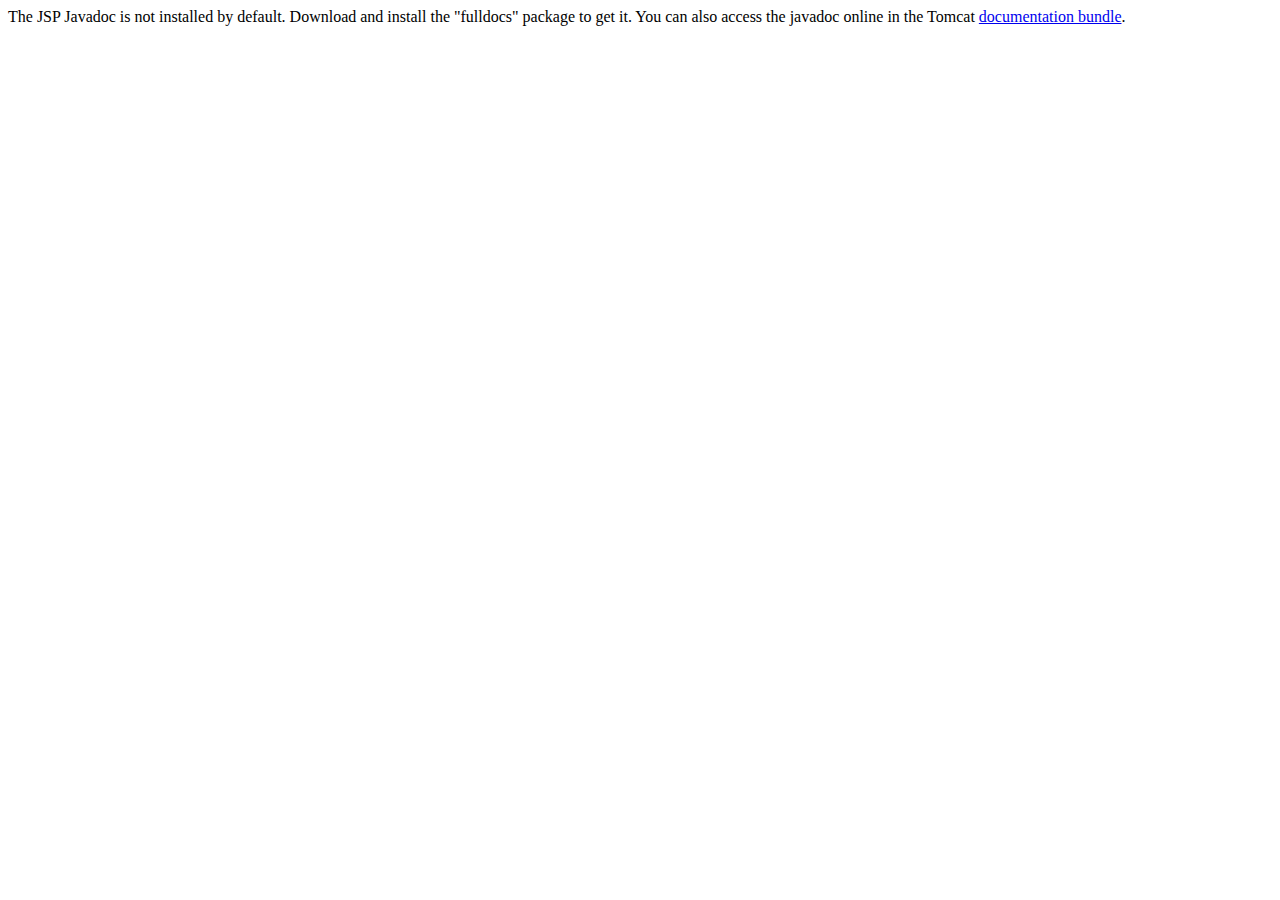
<file: apache-tomcat-9.0.102/apache-tomcat-9.0.102/webapps/docs/jspapi/index.html>
<!--
  Licensed to the Apache Software Foundation (ASF) under one or more
  contributor license agreements.  See the NOTICE file distributed with
  this work for additional information regarding copyright ownership.
  The ASF licenses this file to You under the Apache License, Version 2.0
  (the "License"); you may not use this file except in compliance with
  the License.  You may obtain a copy of the License at

      http://www.apache.org/licenses/LICENSE-2.0

  Unless required by applicable law or agreed to in writing, software
  distributed under the License is distributed on an "AS IS" BASIS,
  WITHOUT WARRANTIES OR CONDITIONS OF ANY KIND, either express or implied.
  See the License for the specific language governing permissions and
  limitations under the License.
-->
<!DOCTYPE html>
<html>
    <head>
    <meta charset="UTF-8" />
    <title>API docs</title>
</head>

<body>

The JSP Javadoc is not installed by default. Download and install
the "fulldocs" package to get it.

You can also access the javadoc online in the Tomcat
<a href="https://tomcat.apache.org/tomcat-9.0-doc/">
documentation bundle</a>.

</body>
</html>
</file>
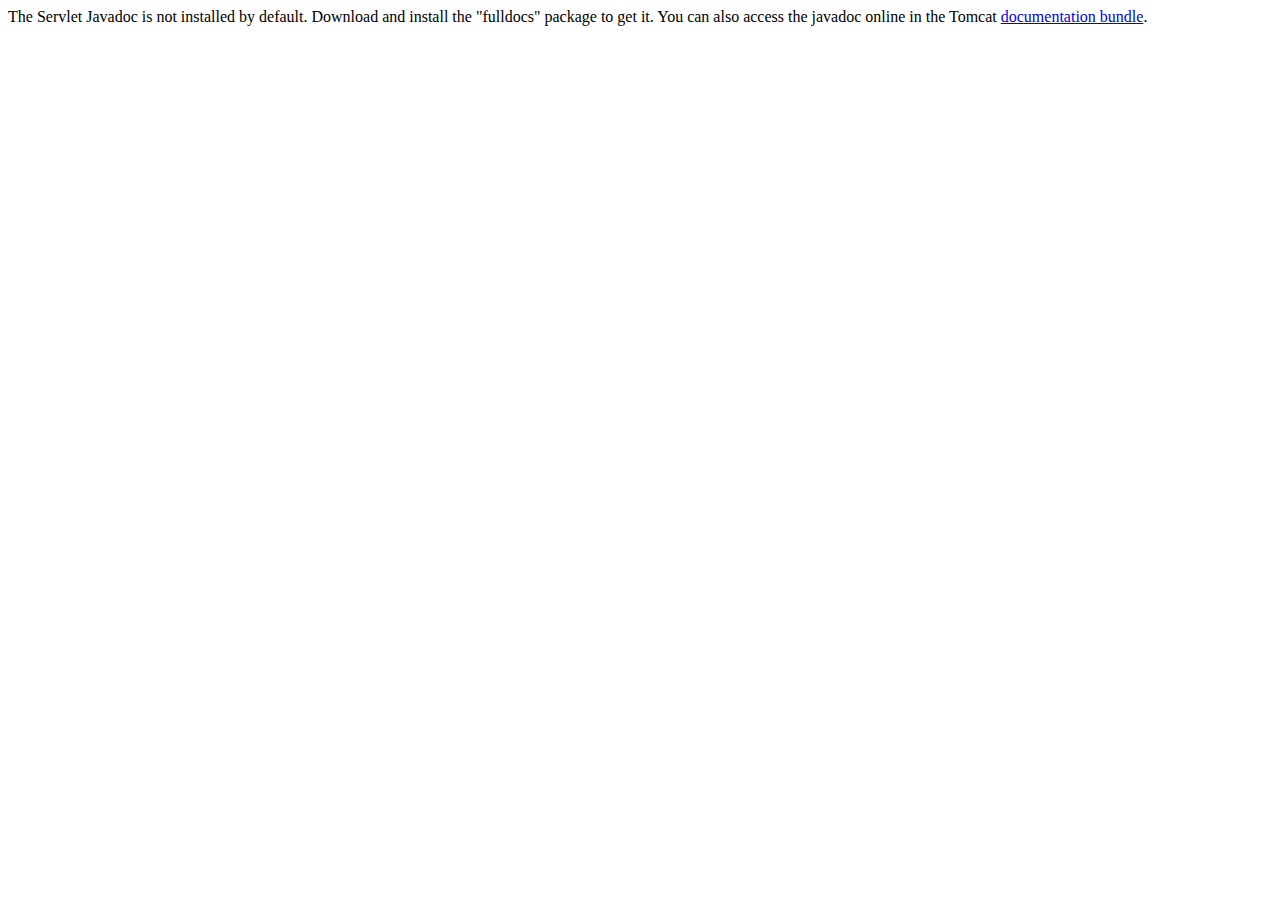
<file: apache-tomcat-9.0.102/apache-tomcat-9.0.102/webapps/docs/servletapi/index.html>
<!--
  Licensed to the Apache Software Foundation (ASF) under one or more
  contributor license agreements.  See the NOTICE file distributed with
  this work for additional information regarding copyright ownership.
  The ASF licenses this file to You under the Apache License, Version 2.0
  (the "License"); you may not use this file except in compliance with
  the License.  You may obtain a copy of the License at

      http://www.apache.org/licenses/LICENSE-2.0

  Unless required by applicable law or agreed to in writing, software
  distributed under the License is distributed on an "AS IS" BASIS,
  WITHOUT WARRANTIES OR CONDITIONS OF ANY KIND, either express or implied.
  See the License for the specific language governing permissions and
  limitations under the License.
-->
<!DOCTYPE html>
<html>
    <head>
    <meta charset="UTF-8" />
    <title>API docs</title>
</head>

<body>

The Servlet Javadoc is not installed by default. Download and install
the "fulldocs" package to get it.

You can also access the javadoc online in the Tomcat
<a href="https://tomcat.apache.org/tomcat-9.0-doc/">
documentation bundle</a>.

</body>
</html>
</file>
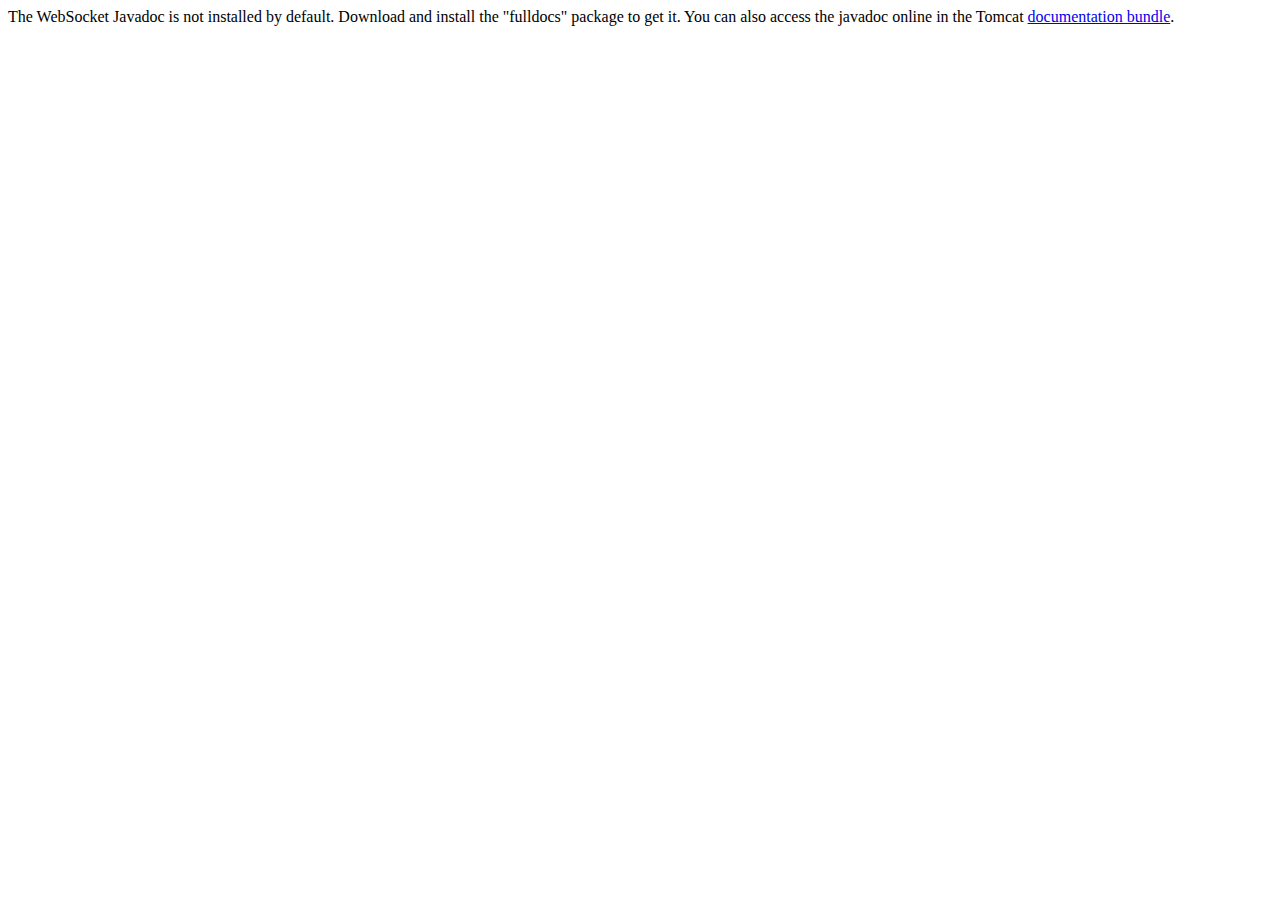
<file: apache-tomcat-9.0.102/apache-tomcat-9.0.102/webapps/docs/websocketapi/index.html>
<!--
  Licensed to the Apache Software Foundation (ASF) under one or more
  contributor license agreements.  See the NOTICE file distributed with
  this work for additional information regarding copyright ownership.
  The ASF licenses this file to You under the Apache License, Version 2.0
  (the "License"); you may not use this file except in compliance with
  the License.  You may obtain a copy of the License at

      http://www.apache.org/licenses/LICENSE-2.0

  Unless required by applicable law or agreed to in writing, software
  distributed under the License is distributed on an "AS IS" BASIS,
  WITHOUT WARRANTIES OR CONDITIONS OF ANY KIND, either express or implied.
  See the License for the specific language governing permissions and
  limitations under the License.
-->
<!DOCTYPE html>
<html>
    <head>
    <meta charset="UTF-8" />
    <title>API docs</title>
</head>

<body>

The WebSocket Javadoc is not installed by default. Download and install
the "fulldocs" package to get it.

You can also access the javadoc online in the Tomcat
<a href="https://tomcat.apache.org/tomcat-9.0-doc/">
documentation bundle</a>.

</body>
</html>
</file>
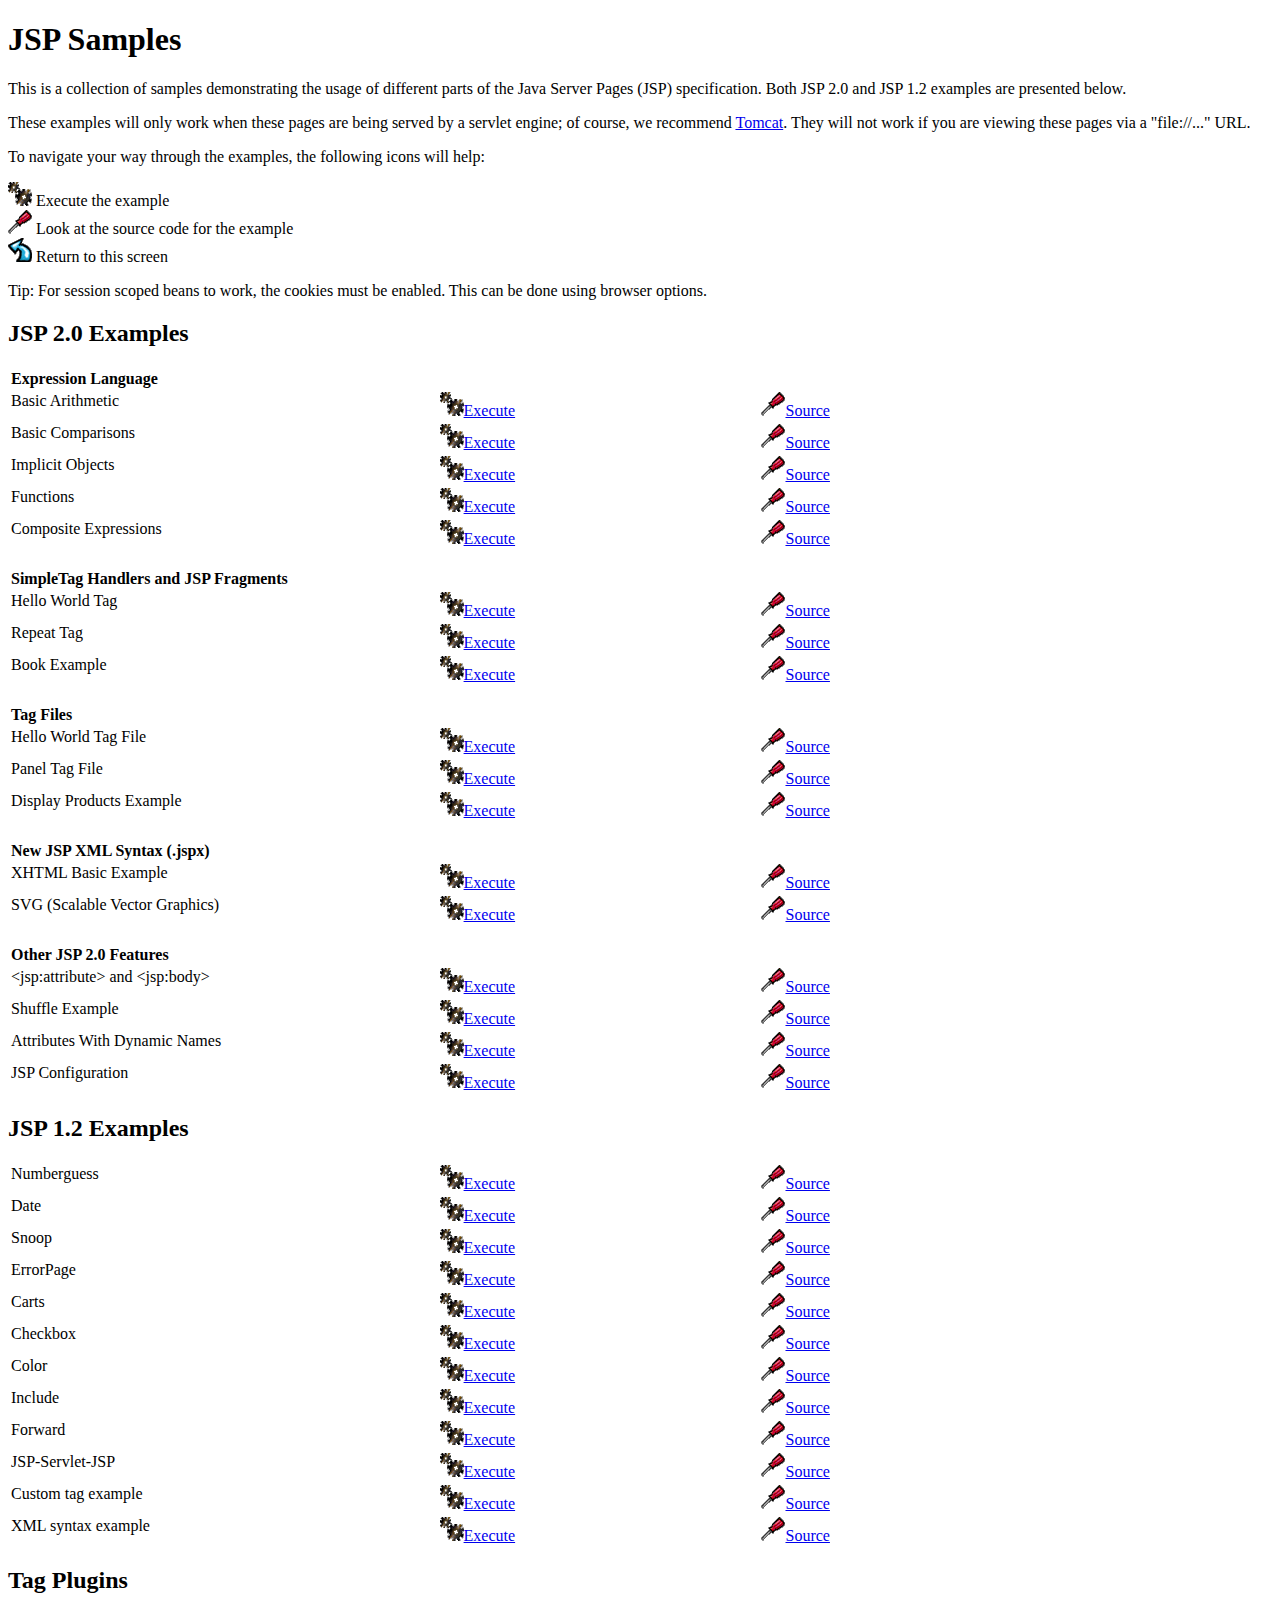
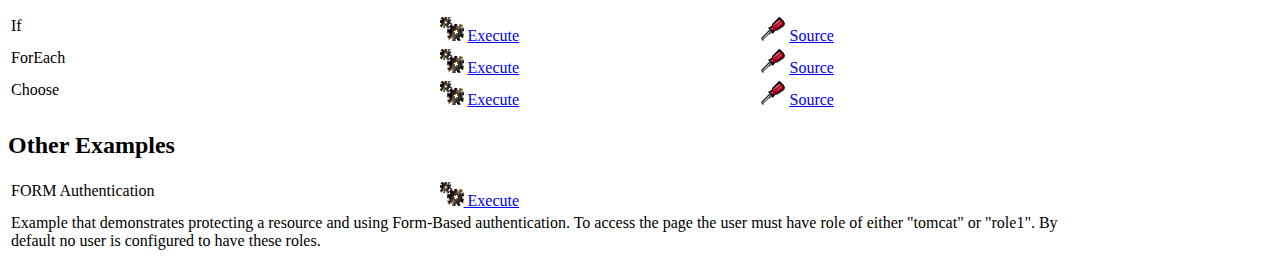
<file: apache-tomcat-9.0.102/apache-tomcat-9.0.102/webapps/examples/jsp/index.html>
<!--
 Licensed to the Apache Software Foundation (ASF) under one or more
  contributor license agreements.  See the NOTICE file distributed with
  this work for additional information regarding copyright ownership.
  The ASF licenses this file to You under the Apache License, Version 2.0
  (the "License"); you may not use this file except in compliance with
  the License.  You may obtain a copy of the License at

      http://www.apache.org/licenses/LICENSE-2.0

  Unless required by applicable law or agreed to in writing, software
  distributed under the License is distributed on an "AS IS" BASIS,
  WITHOUT WARRANTIES OR CONDITIONS OF ANY KIND, either express or implied.
  See the License for the specific language governing permissions and
  limitations under the License.
-->
<!DOCTYPE html><html lang="en">
<head>
   <meta charset="UTF-8"/>
   <meta name="Author" content="Anil K. Vijendran" />
   <title>JSP Examples</title>
   <style type="text/css">
   img { border: 0; }
   th { text-align: left; }
   tr { vertical-align: top; }
   </style>
</head>
<body>
<h1>JSP
Samples</h1>
<p>This is a collection of samples demonstrating the usage of different
parts of the Java Server Pages (JSP) specification.  Both JSP 2.0 and
JSP 1.2 examples are presented below.
<p>These examples will only work when these pages are being served by a
servlet engine; of course, we recommend
<a href="https://tomcat.apache.org/">Tomcat</a>.
They will not work if you are viewing these pages via a
"file://..." URL.
<p>To navigate your way through the examples, the following icons will
help:</p>
<ul style="list-style-type: none; padding-left: 0;">
<li><img src="images/execute.gif" alt=""> Execute the example</li>
<li><img src="images/code.gif" alt=""> Look at the source code for the example</li>
<li><img src="images/return.gif" alt=""> Return to this screen</li>
</ul>

<p>Tip: For session scoped beans to work, the cookies must be enabled.
This can be done using browser options.</p>
<h2>JSP 2.0 Examples</h2>

<table style="width: 85%;">
<tr>
<th colspan="3">Expression Language</th>
</tr>

<tr>
<td>Basic Arithmetic</td>
<td style="width: 30%;"><a href="jsp2/el/basic-arithmetic.jsp"><img src="images/execute.gif" alt=""></a><a href="jsp2/el/basic-arithmetic.jsp">Execute</a></td>

<td style="width: 30%;"><a href="jsp2/el/basic-arithmetic.html"><img src="images/code.gif" alt=""></a><a href="jsp2/el/basic-arithmetic.html">Source</a></td>
</tr>

<tr>
<td>Basic Comparisons</td>
<td style="width: 30%;"><a href="jsp2/el/basic-comparisons.jsp"><img src="images/execute.gif" alt=""></a><a href="jsp2/el/basic-comparisons.jsp">Execute</a></td>

<td style="width: 30%;"><a href="jsp2/el/basic-comparisons.html"><img src="images/code.gif" alt=""></a><a href="jsp2/el/basic-comparisons.html">Source</a></td>
</tr>

<tr>
<td>Implicit Objects</td>
<td style="width: 30%;"><a href="jsp2/el/implicit-objects.jsp?foo=bar"><img src="images/execute.gif" alt=""></a><a href="jsp2/el/implicit-objects.jsp?foo=bar">Execute</a></td>

<td style="width: 30%;"><a href="jsp2/el/implicit-objects.html"><img src="images/code.gif" alt=""></a><a href="jsp2/el/implicit-objects.html">Source</a></td>
</tr>
<tr>

<td>Functions</td>
<td style="width: 30%;"><a href="jsp2/el/functions.jsp?foo=JSP+2.0"><img src="images/execute.gif" alt=""></a><a href="jsp2/el/functions.jsp?foo=JSP+2.0">Execute</a></td>

<td style="width: 30%;"><a href="jsp2/el/functions.html"><img src="images/code.gif" alt=""></a><a href="jsp2/el/functions.html">Source</a></td>
</tr>

<tr>
<td>Composite Expressions</td>
<td style="width: 30%;"><a href="jsp2/el/composite.jsp"><img src="images/execute.gif" alt=""></a><a href="jsp2/el/composite.jsp">Execute</a></td>

<td style="width: 30%;"><a href="jsp2/el/composite.html"><img src="images/code.gif" alt=""></a><a href="jsp2/el/composite.html">Source</a></td>
</tr>


<tr>
<th colspan="3"><br />SimpleTag Handlers and JSP Fragments</th>
</tr>

<tr>
<td>Hello World Tag</td>
<td style="width: 30%;"><a href="jsp2/simpletag/hello.jsp"><img src="images/execute.gif" alt=""></a><a href="jsp2/simpletag/hello.jsp">Execute</a></td>

<td style="width: 30%;"><a href="jsp2/simpletag/hello.html"><img src="images/code.gif" alt=""></a><a href="jsp2/simpletag/hello.html">Source</a></td>
</tr>

<tr>
<td>Repeat Tag</td>
<td style="width: 30%;"><a href="jsp2/simpletag/repeat.jsp"><img src="images/execute.gif" alt=""></a><a href="jsp2/simpletag/repeat.jsp">Execute</a></td>

<td style="width: 30%;"><a href="jsp2/simpletag/repeat.html"><img src="images/code.gif" alt=""></a><a href="jsp2/simpletag/repeat.html">Source</a></td>
</tr>

<tr>
<td>Book Example</td>
<td style="width: 30%;"><a href="jsp2/simpletag/book.jsp"><img src="images/execute.gif" alt=""></a><a href="jsp2/simpletag/book.jsp">Execute</a></td>

<td style="width: 30%;"><a href="jsp2/simpletag/book.html"><img src="images/code.gif" alt=""></a><a href="jsp2/simpletag/book.html">Source</a></td>
</tr>

<tr>
<th colspan="3"><br />Tag Files</th>
</tr>

<tr>
<td>Hello World Tag File</td>
<td style="width: 30%;"><a href="jsp2/tagfiles/hello.jsp"><img src="images/execute.gif" alt=""></a><a href="jsp2/tagfiles/hello.jsp">Execute</a></td>

<td style="width: 30%;"><a href="jsp2/tagfiles/hello.html"><img src="images/code.gif" alt=""></a><a href="jsp2/tagfiles/hello.html">Source</a></td>
</tr>

<tr>
<td>Panel Tag File</td>
<td style="width: 30%;"><a href="jsp2/tagfiles/panel.jsp"><img src="images/execute.gif" alt=""></a><a href="jsp2/tagfiles/panel.jsp">Execute</a></td>

<td style="width: 30%;"><a href="jsp2/tagfiles/panel.html"><img src="images/code.gif" alt=""></a><a href="jsp2/tagfiles/panel.html">Source</a></td>
</tr>

<tr>
<td>Display Products Example</td>
<td style="width: 30%;"><a href="jsp2/tagfiles/products.jsp"><img src="images/execute.gif" alt=""></a><a href="jsp2/tagfiles/products.jsp">Execute</a></td>

<td style="width: 30%;"><a href="jsp2/tagfiles/products.html"><img src="images/code.gif" alt=""></a><a href="jsp2/tagfiles/products.html">Source</a></td>
</tr>

<tr>
<th colspan="3"><br />New JSP XML Syntax (.jspx)</th>
</tr>

<tr>
<td>XHTML Basic Example</td>
<td style="width: 30%;"><a href="jsp2/jspx/basic.jspx"><img src="images/execute.gif" alt=""></a><a href="jsp2/jspx/basic.jspx">Execute</a></td>

<td style="width: 30%;"><a href="jsp2/jspx/basic.html"><img src="images/code.gif" alt=""></a><a href="jsp2/jspx/basic.html">Source</a></td>
</tr>

<tr>
<td>SVG (Scalable Vector Graphics)</td>
<td style="width: 30%;"><a href="jsp2/jspx/svgexample.html"><img src="images/execute.gif" alt=""></a><a href="jsp2/jspx/svgexample.html">Execute</a></td>

<td style="width: 30%;"><a href="jsp2/jspx/textRotate.html"><img src="images/code.gif" alt=""></a><a href="jsp2/jspx/textRotate.html">Source</a></td>
</tr>

<tr>
<th colspan="3"><br />Other JSP 2.0 Features</th>
</tr>

<tr>
<td>&lt;jsp:attribute&gt; and &lt;jsp:body&gt;</td>
<td style="width: 30%;"><a href="jsp2/jspattribute/jspattribute.jsp"><img src="images/execute.gif" alt=""></a><a href="jsp2/jspattribute/jspattribute.jsp">Execute</a></td>

<td style="width: 30%;"><a href="jsp2/jspattribute/jspattribute.html"><img src="images/code.gif" alt=""></a><a href="jsp2/jspattribute/jspattribute.html">Source</a></td>
</tr>

<tr>
<td>Shuffle Example</td>
<td style="width: 30%;"><a href="jsp2/jspattribute/shuffle.jsp"><img src="images/execute.gif" alt=""></a><a href="jsp2/jspattribute/shuffle.jsp">Execute</a></td>

<td style="width: 30%;"><a href="jsp2/jspattribute/shuffle.html"><img src="images/code.gif" alt=""></a><a href="jsp2/jspattribute/shuffle.html">Source</a></td>
</tr>

<tr>
<td>Attributes With Dynamic Names</td>
<td style="width: 30%;"><a href="jsp2/misc/dynamicattrs.jsp"><img src="images/execute.gif" alt=""></a><a href="jsp2/misc/dynamicattrs.jsp">Execute</a></td>

<td style="width: 30%;"><a href="jsp2/misc/dynamicattrs.html"><img src="images/code.gif" alt=""></a><a href="jsp2/misc/dynamicattrs.html">Source</a></td>
</tr>

<tr>
<td>JSP Configuration</td>
<td style="width: 30%;"><a href="jsp2/misc/config.jsp"><img src="images/execute.gif" alt=""></a><a href="jsp2/misc/config.jsp">Execute</a></td>

<td style="width: 30%;"><a href="jsp2/misc/config.html"><img src="images/code.gif" alt=""></a><a href="jsp2/misc/config.html">Source</a></td>
</tr>

</table>

<h2>JSP 1.2 Examples</h2>
<table style="width: 85%;">
<tr>
<td>Numberguess</td>

<td style="width: 30%;"><a href="num/numguess.jsp"><img src="images/execute.gif" alt=""></a><a href="num/numguess.jsp">Execute</a></td>

<td style="width: 30%;"><a href="num/numguess.html"><img src="images/code.gif" alt=""></a><a href="num/numguess.html">Source</a></td>
</tr>

<tr>
<td>Date</td>

<td style="width: 30%;"><a href="dates/date.jsp"><img src="images/execute.gif" alt=""></a><a href="dates/date.jsp">Execute</a></td>

<td style="width: 30%;"><a href="dates/date.html"><img src="images/code.gif" alt=""></a><a href="dates/date.html">Source</a></td>
</tr>

<tr>
<td>Snoop</td>

<td style="width: 30%;"><a href="snp/snoop.jsp"><img src="images/execute.gif" alt=""></a><a href="snp/snoop.jsp">Execute</a></td>

<td style="width: 30%;"><a href="snp/snoop.html"><img src="images/code.gif" alt=""></a><a href="snp/snoop.html">Source</a></td>
</tr>

<tr>
<td>ErrorPage</td>

<td style="width: 30%;"><a href="error/error.html"><img src="images/execute.gif" alt=""></a><a href="error/error.html">Execute</a></td>

<td style="width: 30%;"><a href="error/er.html"><img src="images/code.gif" alt=""></a><a href="error/er.html">Source</a></td>
</tr>

<tr>
<td>Carts</td>

<td style="width: 30%;"><a href="sessions/shopping.jsp"><img src="images/execute.gif" alt=""></a><a href="sessions/shopping.jsp">Execute</a></td>

<td style="width: 30%;"><a href="sessions/crt.html"><img src="images/code.gif" alt=""></a><a href="sessions/crt.html">Source</a></td>
</tr>

<tr>
<td>Checkbox</td>

<td style="width: 30%;"><a href="checkbox/check.html"><img src="images/execute.gif" alt=""></a><a href="checkbox/check.html">Execute</a></td>

<td style="width: 30%;"><a href="checkbox/cresult.html"><img src="images/code.gif" alt=""></a><a href="checkbox/cresult.html">Source</a></td>
</tr>

<tr>
<td>Color</td>

<td style="width: 30%;"><a href="colors/colors.html"><img src="images/execute.gif" alt=""></a><a href="colors/colors.html">Execute</a></td>

<td style="width: 30%;"><a href="colors/clr.html"><img src="images/code.gif" alt=""></a><a href="colors/clr.html">Source</a></td>
</tr>

<tr>
<td>Include</td>

<td style="width: 30%;"><a href="include/include.jsp"><img src="images/execute.gif" alt=""></a><a href="include/include.jsp">Execute</a></td>

<td style="width: 30%;"><a href="include/inc.html"><img src="images/code.gif" alt=""></a><a href="include/inc.html">Source</a></td>
</tr>

<tr>
<td>Forward</td>

<td style="width: 30%;"><a href="forward/forward.jsp"><img src="images/execute.gif" alt=""></a><a href="forward/forward.jsp">Execute</a></td>

<td style="width: 30%;"><a href="forward/fwd.html"><img src="images/code.gif" alt=""></a><a href="forward/fwd.html">Source</a></td>
</tr>

<tr>
<td>JSP-Servlet-JSP</td>

<td style="width: 30%;"><a href="jsptoserv/jsptoservlet.jsp"><img src="images/execute.gif" alt=""></a><a href="jsptoserv/jsptoservlet.jsp">Execute</a></td>

<td style="width: 30%;"><a href="jsptoserv/jts.html"><img src="images/code.gif" alt=""></a><a href="jsptoserv/jts.html">Source</a></td>
</tr>

<tr>
<td>Custom tag example</td>

<td style="width: 30%;"><a href="simpletag/foo.jsp"><img src="images/execute.gif" alt=""></a><a href="simpletag/foo.jsp">Execute</a></td>

<td style="width: 30%;"><a href="simpletag/foo.html"><img src="images/code.gif" alt=""></a><a href="simpletag/foo.html">Source</a></td>
</tr>

<tr>
<td>XML syntax example</td>
<td style="width: 30%;"><a href="xml/xml.jsp"><img src="images/execute.gif" alt=""></a><a href="xml/xml.jsp">Execute</a></td>

<td style="width: 30%;"><a href="xml/xml.html"><img src="images/code.gif" alt=""></a><a href="xml/xml.html">Source</a></td>
</tr>

</table>

<h2>Tag Plugins</h2>
<table style="width: 85%;">

<tr>
  <td>If</td>
  <td style="width: 30%;">
    <a href="tagplugin/if.jsp"><img src="images/execute.gif" alt=""></a>
    <a href="tagplugin/if.jsp">Execute</a>
  </td>
  <td style="width: 30%;">
    <a href="tagplugin/if.html"><img src="images/code.gif" alt=""></a>
    <a href="tagplugin/if.html">Source</a>
  </td>
</tr>

<tr>
  <td>ForEach</td>
  <td style="width: 30%;">
    <a href="tagplugin/foreach.jsp"><img src="images/execute.gif" alt=""></a>
    <a href="tagplugin/foreach.jsp">Execute</a>
  </td>
  <td style="width: 30%;">
    <a href="tagplugin/foreach.html"><img src="images/code.gif" alt=""></a>
    <a href="tagplugin/foreach.html">Source</a>
  </td>
</tr>

<tr>
  <td>Choose</td>
  <td style="width: 30%;">
    <a href="tagplugin/choose.jsp"><img src="images/execute.gif" alt=""></a>
    <a href="tagplugin/choose.jsp">Execute</a>
  </td>
  <td style="width: 30%;">
    <a href="tagplugin/choose.html"><img src="images/code.gif" alt=""></a>
    <a href="tagplugin/choose.html">Source</a>
  </td>
</tr>

</table>

<h2>Other Examples</h2>
<table style="width: 85%;">

<tr>
  <td>FORM Authentication</td>
  <td style="width: 30%;">
    <a href="security/protected/index.jsp"><img src="images/execute.gif" alt=""> Execute</a>
  </td>
  <td style="width: 30%;"></td>
</tr>
<tr>
  <td colspan="3">Example that demonstrates protecting a resource and
    using Form-Based authentication. To access the page the user must
    have role of either "tomcat" or "role1". By default no user
    is configured to have these roles.</td>
</tr>

</table>
</body>
</html>
</file>
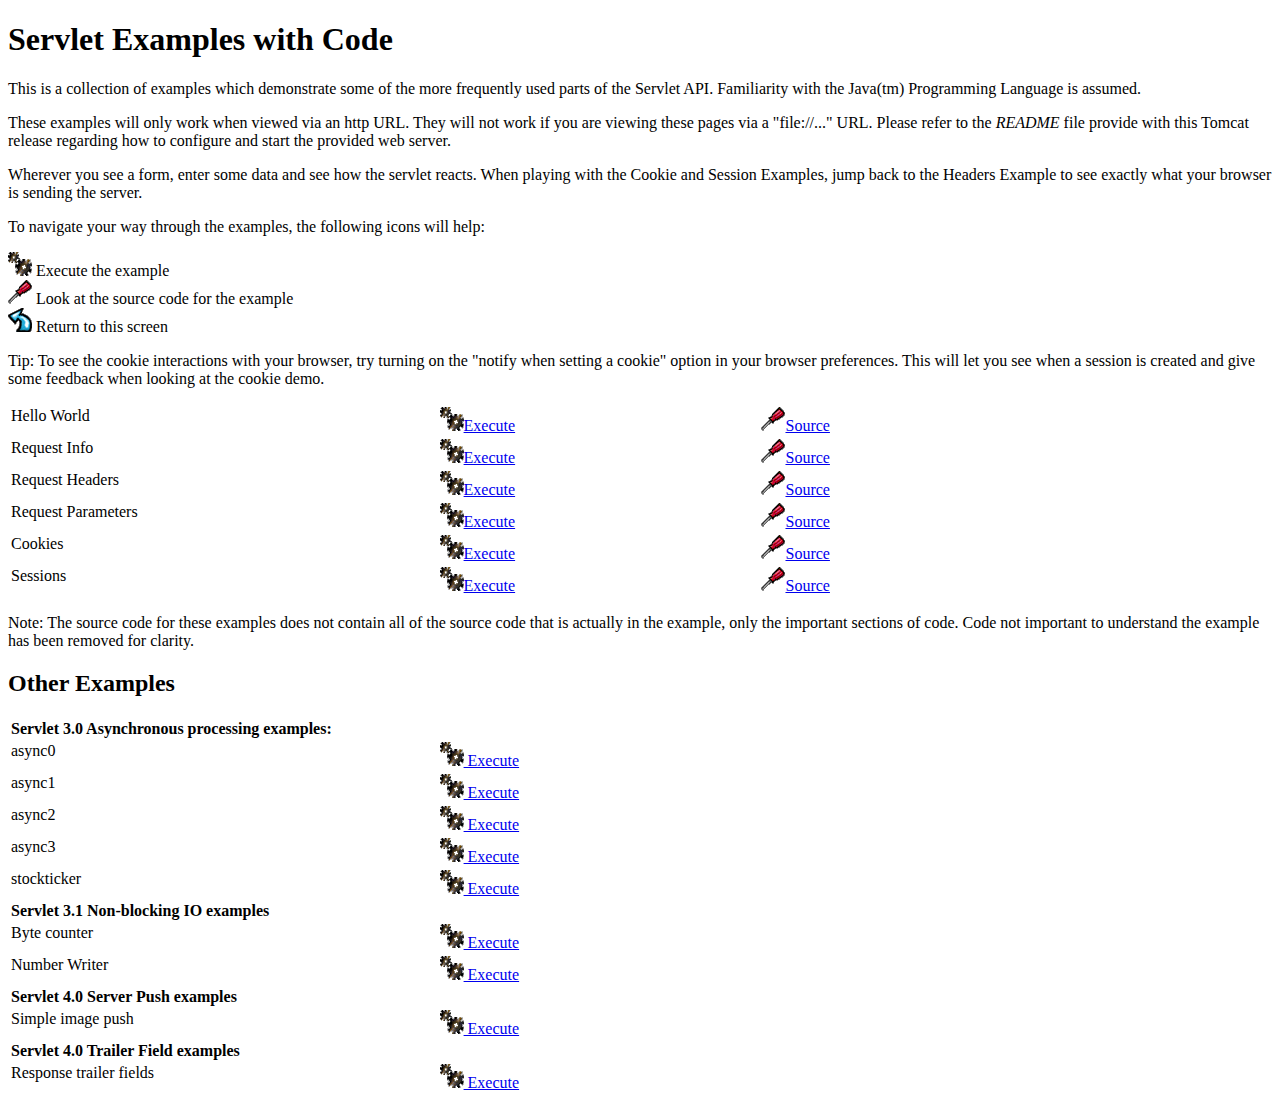
<file: apache-tomcat-9.0.102/apache-tomcat-9.0.102/webapps/examples/servlets/index.html>
<!--
 Licensed to the Apache Software Foundation (ASF) under one or more
  contributor license agreements.  See the NOTICE file distributed with
  this work for additional information regarding copyright ownership.
  The ASF licenses this file to You under the Apache License, Version 2.0
  (the "License"); you may not use this file except in compliance with
  the License.  You may obtain a copy of the License at

      http://www.apache.org/licenses/LICENSE-2.0

  Unless required by applicable law or agreed to in writing, software
  distributed under the License is distributed on an "AS IS" BASIS,
  WITHOUT WARRANTIES OR CONDITIONS OF ANY KIND, either express or implied.
  See the License for the specific language governing permissions and
  limitations under the License.
-->
<!DOCTYPE html><html lang="en">
<head>
   <meta charset="UTF-8" />
   <meta name="Author" content="Anil K. Vijendran" />
   <title>Servlet Examples</title>
   <style type="text/css">
   img { border: 0; }
   th { text-align: left; }
   tr { vertical-align: top; }
   </style>
</head>
<body>
<h1>Servlet
Examples with Code</h1>
<p>This is a collection of examples which demonstrate some of the more
frequently used parts of the Servlet API. Familiarity with the Java(tm)
Programming Language is assumed.
<p>These examples will only work when viewed via an http URL. They will
not work if you are viewing these pages via a "file://..." URL. Please
refer to the <i>README</i> file provide with this Tomcat release regarding
how to configure and start the provided web server.
<p>Wherever you see a form, enter some data and see how the servlet reacts.
When playing with the Cookie and Session Examples, jump back to the Headers
Example to see exactly what your browser is sending the server.
<p>To navigate your way through the examples, the following icons will
help:</p>
<ul style="list-style-type: none; padding-left: 0;">
<li><img src="images/execute.gif" alt=""> Execute the example</li>
<li><img src="images/code.gif" alt=""> Look at the source code for the example</li>
<li><img src="images/return.gif" alt=""> Return to this screen</li>
</ul>

<p>Tip: To see the cookie interactions with your browser, try turning on
the "notify when setting a cookie" option in your browser preferences.
This will let you see when a session is created and give some feedback
when looking at the cookie demo.</p>
<table style="width: 85%;" >
<tr>
<td>Hello World</td>

<td style="width: 30%;"><a href="servlet/HelloWorldExample"><img SRC="images/execute.gif" alt=""></a><a href="servlet/HelloWorldExample">Execute</a></td>

<td style="width: 30%;"><a href="helloworld.html"><img SRC="images/code.gif" alt=""></a><a href="helloworld.html">Source</a></td>
</tr>

<tr>
<td>Request Info</td>

<td style="width: 30%;"><a href="servlet/RequestInfoExample"><img SRC="images/execute.gif" alt=""></a><a href="servlet/RequestInfoExample">Execute</a></td>

<td style="width: 30%;"><a href="reqinfo.html"><img SRC="images/code.gif" alt=""></a><a href="reqinfo.html">Source</a></td>
</tr>

<tr>
<td>Request Headers</td>

<td style="width: 30%;"><a href="servlet/RequestHeaderExample"><img SRC="images/execute.gif" alt=""></a><a href="servlet/RequestHeaderExample">Execute</a></td>

<td style="width: 30%;"><a href="reqheaders.html"><img SRC="images/code.gif" alt=""></a><a href="reqheaders.html">Source</a></td>
</tr>

<tr>
<td>Request Parameters</td>

<td style="width: 30%;"><a href="servlet/RequestParamExample"><img SRC="images/execute.gif" alt=""></a><a href="servlet/RequestParamExample">Execute</a></td>

<td style="width: 30%;"><a href="reqparams.html"><img SRC="images/code.gif" alt=""></a><a href="reqparams.html">Source</a></td>
</tr>

<tr>
<td>Cookies</td>

<td style="width: 30%;"><a href="servlet/CookieExample"><img SRC="images/execute.gif" alt=""></a><a href="servlet/CookieExample">Execute</a></td>

<td style="width: 30%;"><a href="cookies.html"><img SRC="images/code.gif" alt=""></a><a href="cookies.html">Source</a></td>
</tr>

<tr>
<td>Sessions</td>

<td style="width: 30%;"><a href="servlet/SessionExample"><img SRC="images/execute.gif" alt=""></a><a href="servlet/SessionExample">Execute</a></td>

<td style="width: 30%;"><a href="sessions.html"><img SRC="images/code.gif" alt=""></a><a href="sessions.html">Source</a></td>
</tr>
</table>

<p>Note: The source code for these examples does not contain all of the
source code that is actually in the example, only the important sections
of code. Code not important to understand the example has been removed
for clarity.</p>

<h2>Other Examples</h2>
<table style="width: 85%;" >

<tr>
  <th colspan="3">Servlet 3.0 Asynchronous processing examples:</th>
</tr>
<tr>
  <td>async0</td>
  <td style="width: 30%;">
    <a href="../async/async0"><img SRC="images/execute.gif" alt=""> Execute</a>
  </td>
  <td style="width: 30%;"></td>
</tr>
<tr>
  <td>async1</td>
  <td style="width: 30%;">
    <a href="../async/async1"><img SRC="images/execute.gif" alt=""> Execute</a>
  </td>
  <td style="width: 30%;"></td>
</tr>
<tr>
  <td>async2</td>
  <td style="width: 30%;">
    <a href="../async/async2"><img SRC="images/execute.gif" alt=""> Execute</a>
  </td>
  <td style="width: 30%;"></td>
</tr>
<tr>
  <td>async3</td>
  <td style="width: 30%;">
    <a href="../async/async3"><img SRC="images/execute.gif" alt=""> Execute</a>
  </td>
  <td style="width: 30%;"></td>
</tr>
<tr>
  <td>stockticker</td>
  <td style="width: 30%;">
    <a href="../async/stockticker"><img SRC="images/execute.gif" alt=""> Execute</a>
  </td>
  <td style="width: 30%;"></td>
</tr>

<tr>
  <th colspan="3">Servlet 3.1 Non-blocking IO examples</th>
</tr>
<tr>
  <td>Byte counter</td>
  <td style="width: 30%;">
    <a href="nonblocking/bytecounter.html"><img src="images/execute.gif" alt=""> Execute</a>
  </td>
  <td style="width: 30%;"></td>
</tr>
<tr>
  <td>Number Writer</td>
  <td style="width: 30%;">
    <a href="nonblocking/numberwriter"><img src="images/execute.gif" alt=""> Execute</a>
  </td>
  <td style="width: 30%;"></td>
</tr>

<tr>
  <th colspan="3">Servlet 4.0 Server Push examples</th>
</tr>
<tr>
  <td>Simple image push</td>
  <td style="width: 30%;">
    <a href="serverpush/simpleimage"><img src="images/execute.gif" alt=""> Execute</a>
  </td>
  <td style="width: 30%;"></td>
</tr>

<tr>
  <th colspan="3">Servlet 4.0 Trailer Field examples</th>
</tr>
<tr>
  <td>Response trailer fields</td>
  <td style="width: 30%;">
    <a href="trailers/response"><img src="images/execute.gif" alt=""> Execute</a>
  </td>
  <td style="width: 30%;"></td>
</tr>

</table>

</body>
</html>
</file>
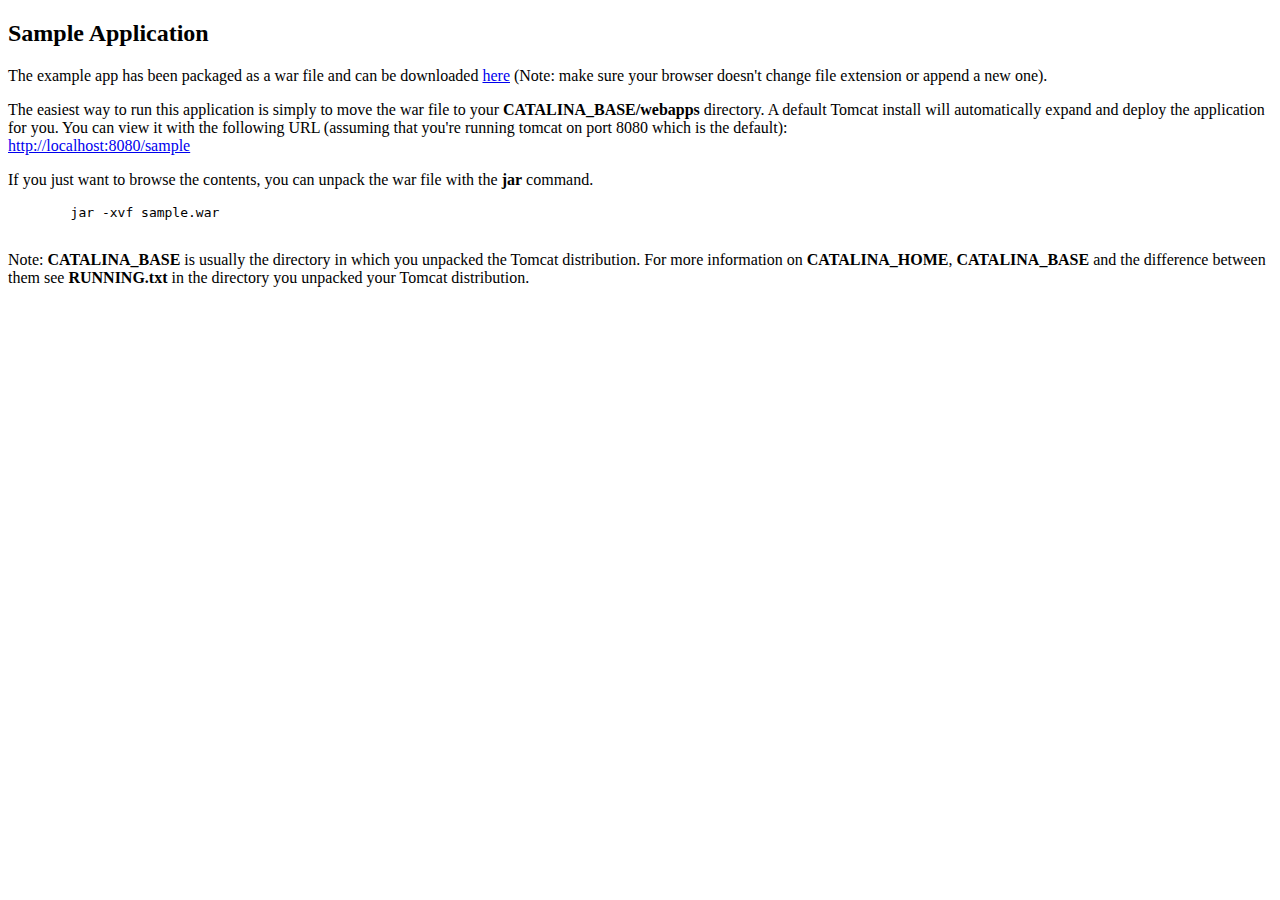
<file: apache-tomcat-9.0.102/apache-tomcat-9.0.102/webapps/docs/appdev/sample/index.html>
<!DOCTYPE html>
<!--
  Licensed to the Apache Software Foundation (ASF) under one or more
  contributor license agreements.  See the NOTICE file distributed with
  this work for additional information regarding copyright ownership.
  The ASF licenses this file to You under the Apache License, Version 2.0
  (the "License"); you may not use this file except in compliance with
  the License.  You may obtain a copy of the License at

      http://www.apache.org/licenses/LICENSE-2.0

  Unless required by applicable law or agreed to in writing, software
  distributed under the License is distributed on an "AS IS" BASIS,
  WITHOUT WARRANTIES OR CONDITIONS OF ANY KIND, either express or implied.
  See the License for the specific language governing permissions and
  limitations under the License.
-->
<html>
<head>
<meta charset="UTF-8" />
<meta name="author" content="Ben Souther" />
<title>Sample Application</title>
</head>
<body>
<h2>Sample Application</h2>
      <p>
        The example app has been packaged as a war file and can be downloaded
        <a href="sample.war">here</a> (Note: make sure your browser doesn't
        change file extension or append a new one).
      </p>
      <p>
        The easiest way to run this application is simply to move the war file
        to your <b>CATALINA_BASE/webapps</b> directory. A default Tomcat install
        will automatically expand and deploy the application for you. You can
        view it with the following URL (assuming that you're running tomcat on
        port 8080 which is the default):
        <br />
        <a href="http://localhost:8080/sample">http://localhost:8080/sample</a>
      </p>
      <p>
        If you just want to browse the contents, you can unpack the war file
        with the <b>jar</b> command.
      </p>
      <pre>
        jar -xvf sample.war
      </pre>
      <p>
         Note: <b>CATALINA_BASE</b> is usually the directory in which you
         unpacked the Tomcat distribution. For more information on
         <b>CATALINA_HOME</b>, <b>CATALINA_BASE</b> and the difference between
         them see <b>RUNNING.txt</b> in the directory you unpacked your Tomcat
         distribution.
      </p>
</body>
</html>
</file>
<file: apache-tomcat-9.0.102/apache-tomcat-9.0.102/webapps/docs/images/docs-stylesheet.css>
@charset "utf-8";
/*
  Licensed to the Apache Software Foundation (ASF) under one or more
  contributor license agreements.  See the NOTICE file distributed with
  this work for additional information regarding copyright ownership.
  The ASF licenses this file to You under the Apache License, Version 2.0
  (the "License"); you may not use this file except in compliance with
  the License.  You may obtain a copy of the License at

      http://www.apache.org/licenses/LICENSE-2.0

  Unless required by applicable law or agreed to in writing, software
  distributed under the License is distributed on an "AS IS" BASIS,
  WITHOUT WARRANTIES OR CONDITIONS OF ANY KIND, either express or implied.
  See the License for the specific language governing permissions and
  limitations under the License.
*/

/* Fonts */
@import url("fonts/fonts.css");

/* General style */

h1, h2, h3, h4, h5, h6, th {
  font-weight: 600;
}

body {
  margin: 0;
}

body, input {
  font-family: 'Open Sans', sans-serif;
  font-size: 10.5pt;
}

code, pre {
  font-family: Consolas, monospace;
}

img {
  border: 0;
}

table {
  border-collapse: collapse;
  text-align: left;
}
table *:not(table) {
  /* Prevent border-collapsing for table child elements like <div> */
  border-collapse: separate;
}

th {
  text-align: left;
}

main {
  /* Remove this once all IEs support <main> element */
  display: block;
}


/* Layout */

#wrapper {
  min-width: 400px;
}

#header {
  border-bottom: 1px solid #bbb;
}

@media not print {
    #header {
        box-shadow: 0 0 7px #aaa;
    }
}

#header > div {
  padding-left: 15px;
  padding-right: 15px;

  /* Work-around for old browsers: */
  background-color: #F8F3E4;
  background: linear-gradient(to bottom, #ffffff -10%, #F8F3E4 100%);
  position: relative;
}

#header .logo {
  float: left;
  padding-top: 10px;
  min-width: 190px;
}

#header .logo  img{
  /* To avoid that the Font Descender being added to the parent div's height */
  vertical-align: middle;
}

#header .asfLogo {
  float: right;
  position: relative;
  top: 8px;
}

#header h1 {
  margin-top: 0.6em;
  margin-bottom: 0;
}

#header .versionInfo {
  font-size: 13pt;
  margin-bottom: 1em;
}

#middle {
  display: table;
  table-layout: fixed;
  margin: 0;
  width: 100%;
}
#middle > div { display: table-row; }
#middle > div > div { display: table-cell; vertical-align: top; }



#mainLeft {
  width: 190px;
}

#mainLeft > div {
  margin-top: -1px; /* to overwrite border of element above */
  padding-left: 16px;
  padding-right: 14px;
  padding-top: 6px;
  padding-bottom: 15px;
  background-color: #F8F3E4;
  border-right: 1px solid #bbb;
  border-bottom: 1px solid #bbb;
  font-size: 10pt;
  border-bottom-right-radius: 20px;
  box-shadow: 0 0 5px #aaa;
}

#mainLeft h2 {
  margin-bottom: 0.2em;
  font-size: 1.2em;
}

#mainLeft ul {
  padding: 0;
  margin: 0;
  list-style-type: none;
}

#mainLeft ul a {
  text-indent: -0.6em;
  padding-left: 1.4em;
  display: block;
  text-decoration: none;
  color: #444;
}
#mainLeft ul a:hover {
  color: #000;
  background-color: #D1c9b9;
}

#mainRight {
  padding-left: 14px;
  padding-right: 20px;

}

#footer {
  margin-top: 30px;
  padding-top: 20px;
  padding-bottom: 20px;
  padding-left: 20px;
  padding-right: 20px;
  border-top: 1px solid #ccc;
  color: #444;
  text-align: center;
  /* font-style: italic; */
  font-size: 9pt;
}


/* Content */

#content div.text {
  padding-left: 1em;
  padding-left: 1em;
}

#content h3, #content h4, #content h5, #content h6 {
  padding-left: 5px;
  padding-right: 5px;
  background-color: #eaeaea;
}

@media not print {
    #content h3, #content h4, #content h5, #content h6 {
        border: 1px solid #ccc;
        border-radius: 4px;
    }
}

#content h4, #content h5, #content h6 {
  background-color: #f6f6f6;
}

code {
  background-color: rgb(224,255,255);
}

div.codeBox pre code, code.attributeName, code.propertyName, code.noHighlight, .noHighlight code {
  background-color: transparent;
}
div.codeBox {
  overflow: auto;
  margin: 1em 0;
}
div.codeBox pre {
  margin: 0;
  padding: 4px;
  border: 1px solid #999;
  border-radius: 5px;
  background-color: #eff8ff;
  display: table; /* To prevent <pre>s from taking the complete available width. */
  /*
  When it is officially supported, use the following CSS instead of display: table
  to prevent big <pre>s from exceeding the browser window:
  max-width: available;
  width: min-content;
  */
}

div.codeBox pre.wrap {
  white-space: pre-wrap;
}


table.defaultTable tr, table.detail-table tr {
    border: 1px solid #CCC;
}

table.defaultTable tr:nth-child(even), table.detail-table tr:nth-child(even) {
    background-color: #FAFBFF;
}

table.defaultTable tr:nth-child(odd), table.detail-table tr:nth-child(odd) {
    background-color: #EEEFFF;
}

table.defaultTable th, table.detail-table th {
  background-color: #88b;
  color: #fff;
}

table.defaultTable th, table.defaultTable td, table.detail-table th, table.detail-table td {
  padding: 5px 8px;
}


p.notice {
  border: 1px solid rgb(255, 0, 0);
  background-color: rgb(238, 238, 238);
  color: rgb(0, 51, 102);
  padding: 0.5em;
  margin: 1em 2em 1em 1em;
}


/* Changelog-Styles */

ul.changelog {
  padding-left: 1em;
  list-style-type: none;
}

ul.changelog  li{
  padding-top: 5px;
  padding-bottom: 5px;
}

ul.changelog img {
  vertical-align: middle
}


/* Printer-only Styles */
@media print {
    .noPrint { display: none; }
    #middle > div > div#mainLeft { display: none; }
    a { color: inherit; text-decoration: none; }
}

/* Fix for Comments section which contains a <h4> */
#comments_thread h1, #comments_thread h2, #comments_thread h3, #comments_thread h4, #comments_thread h5, #comments_thread h6 {
    border: none;
    background-color: transparent;
}
</file>
